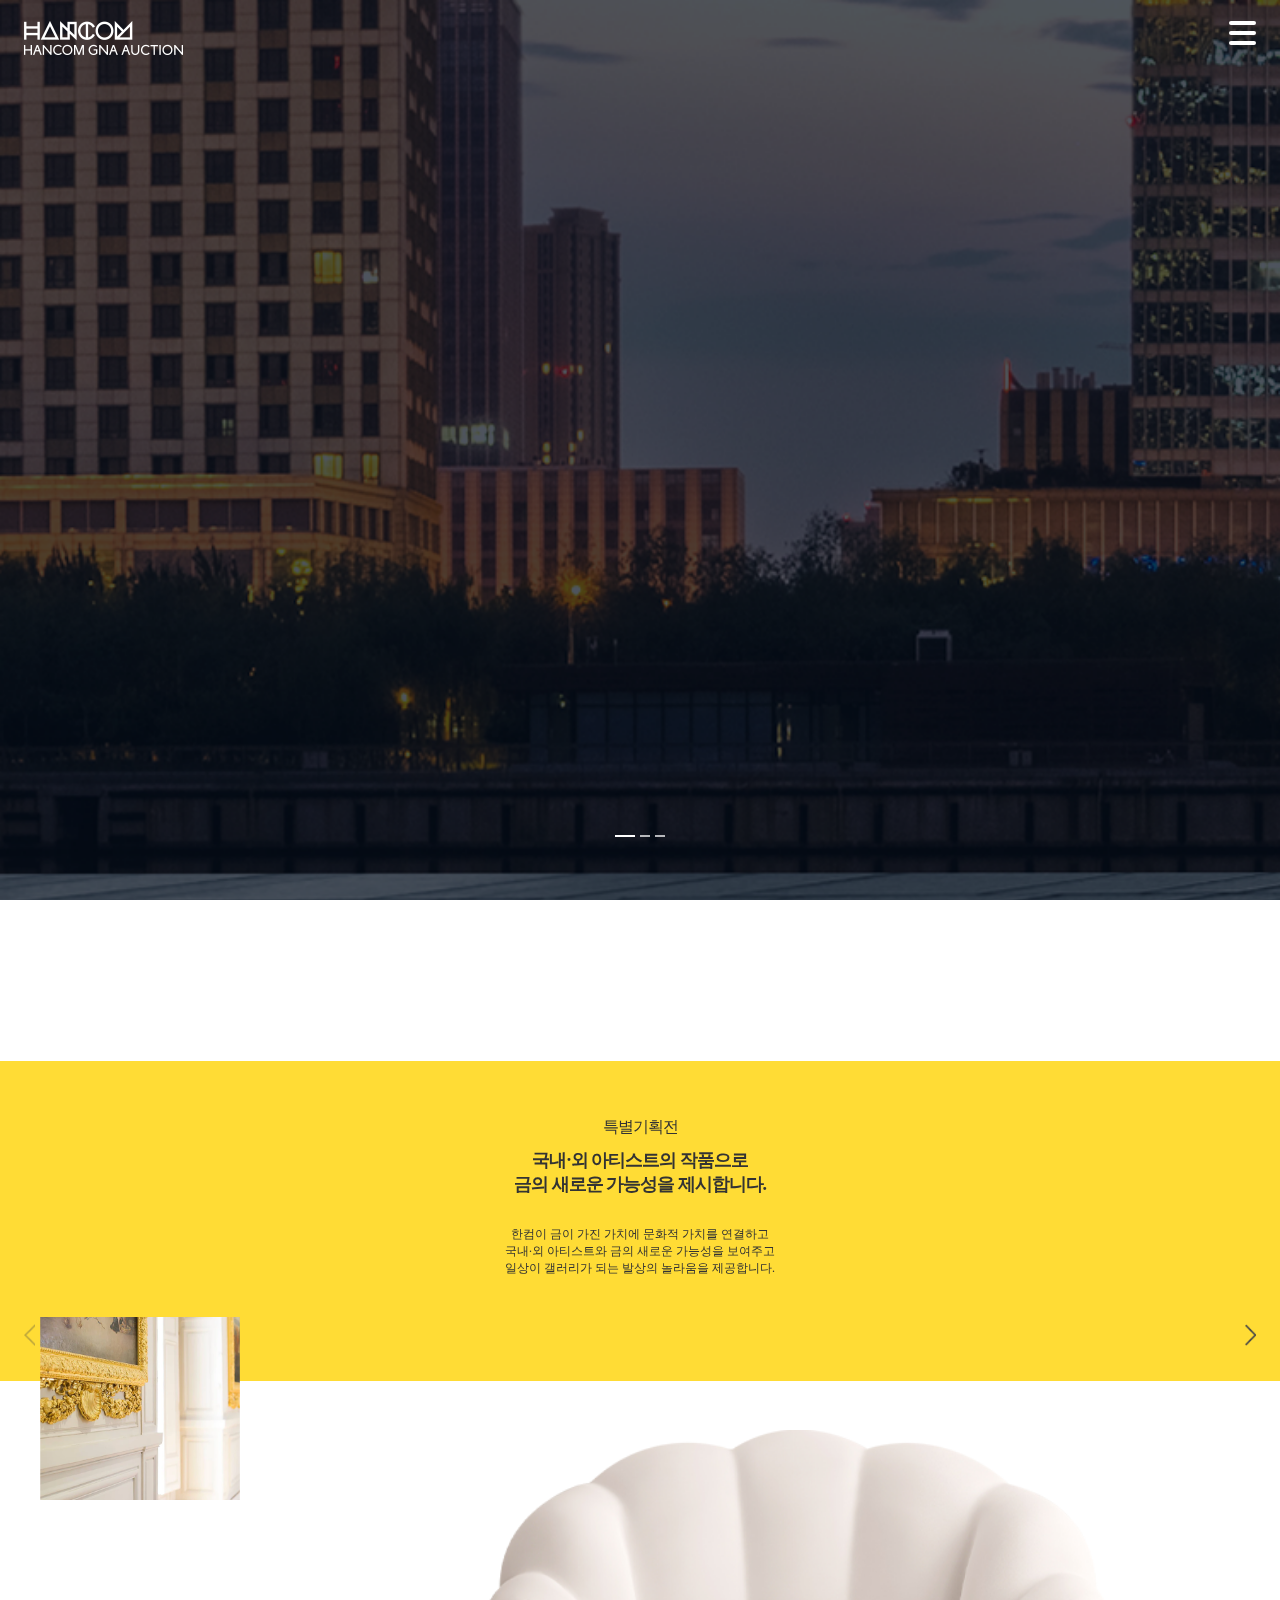
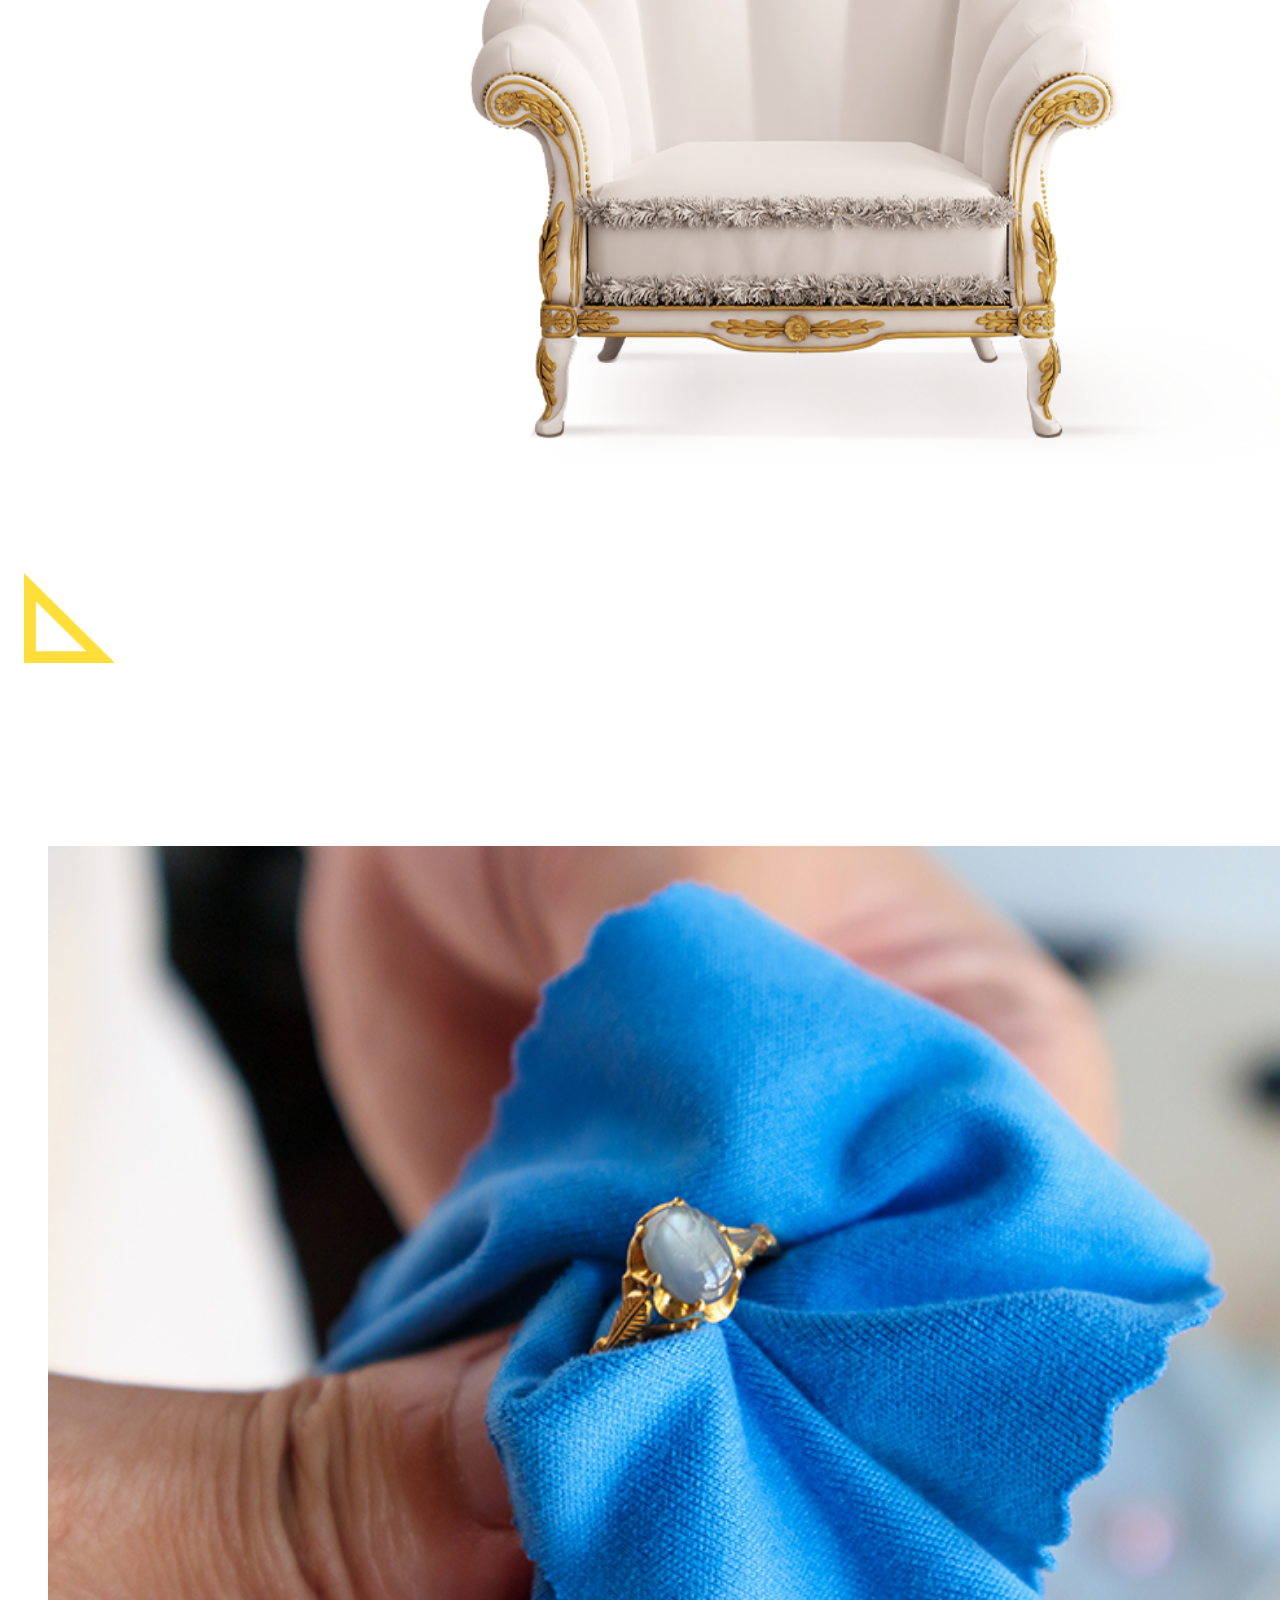
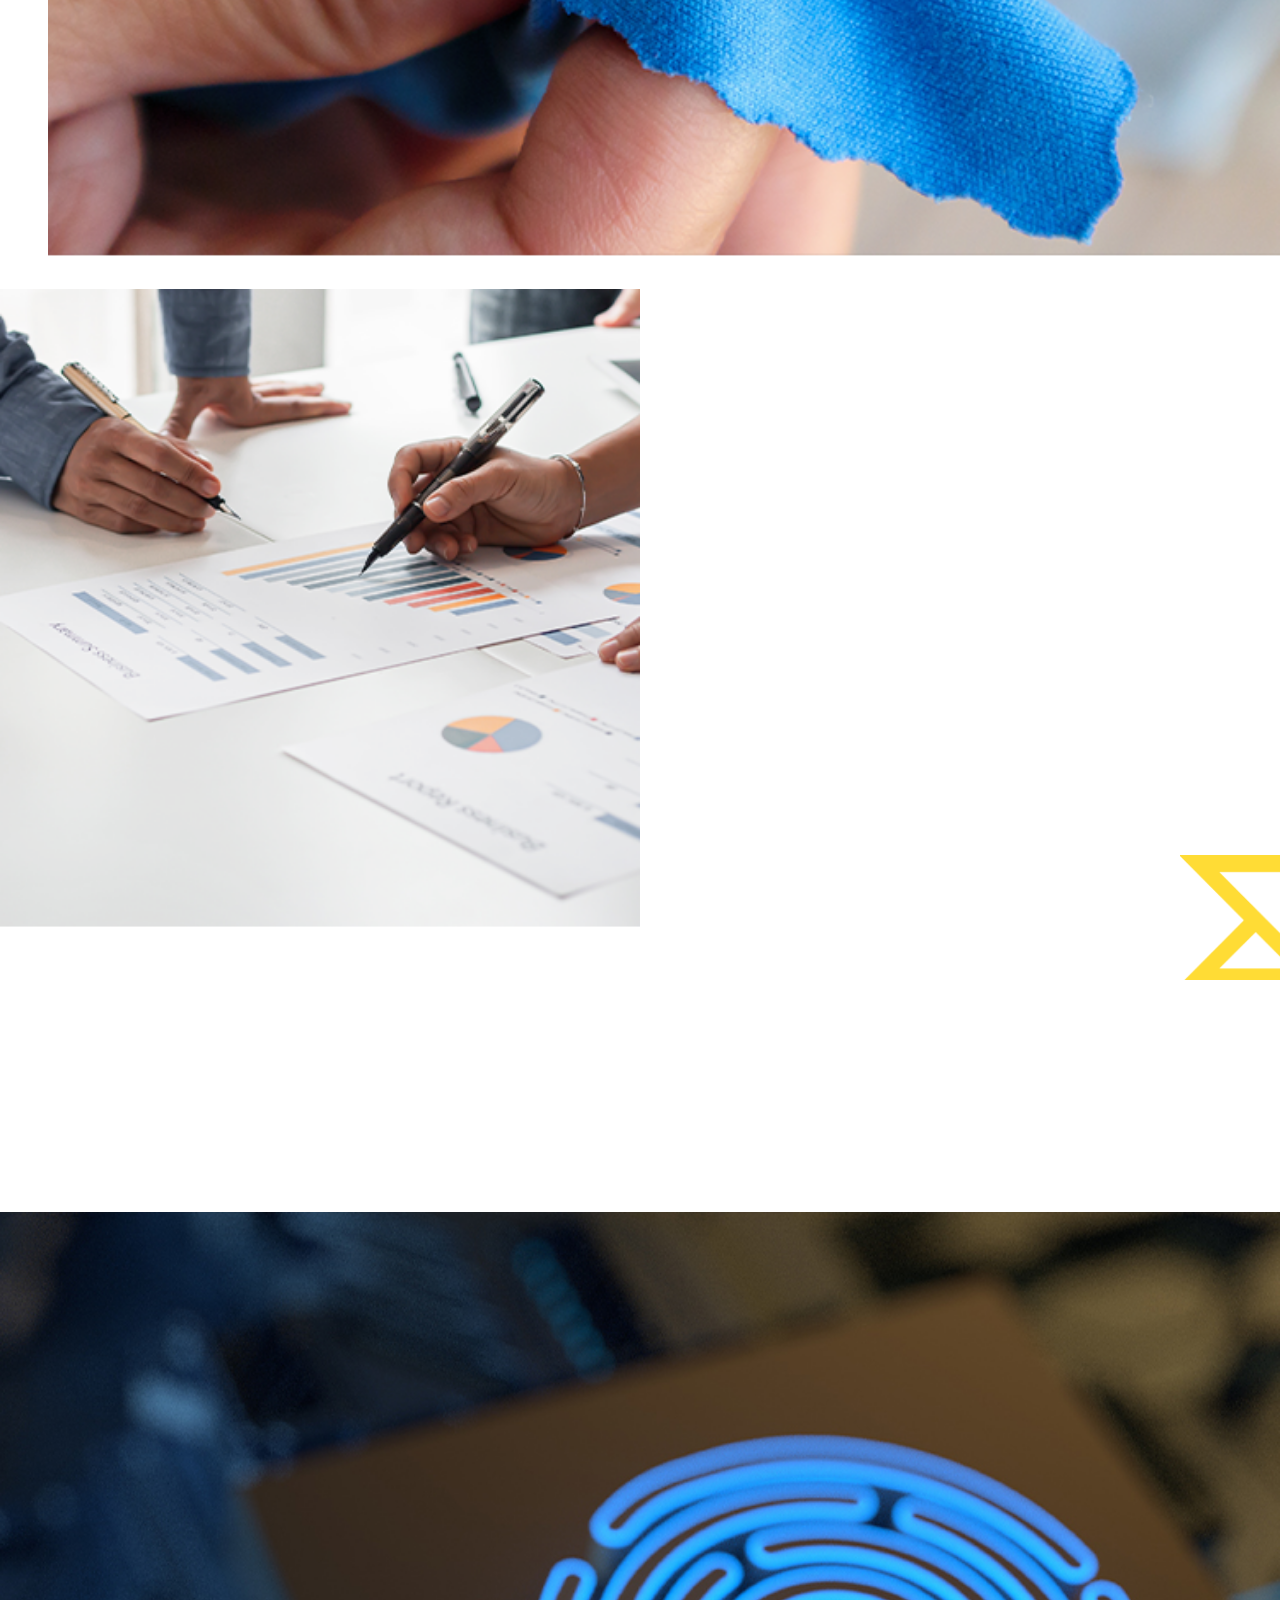
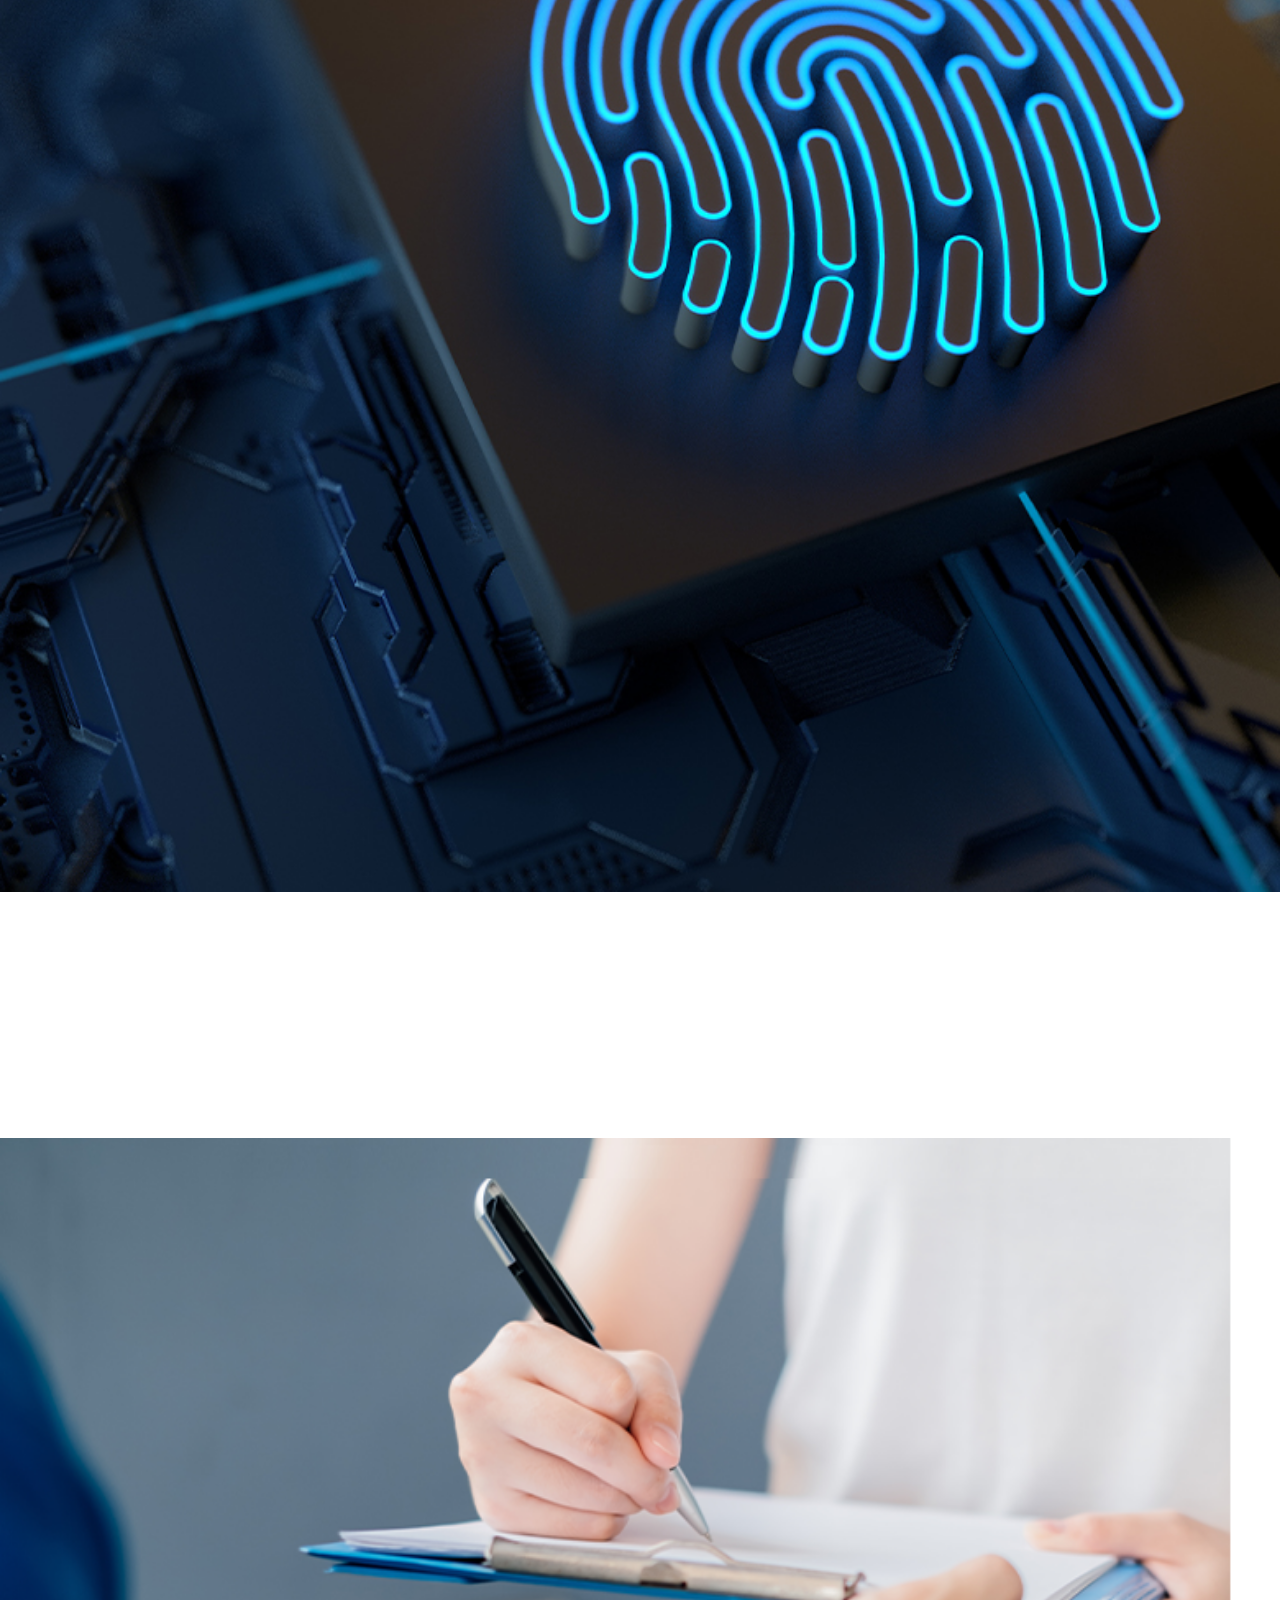
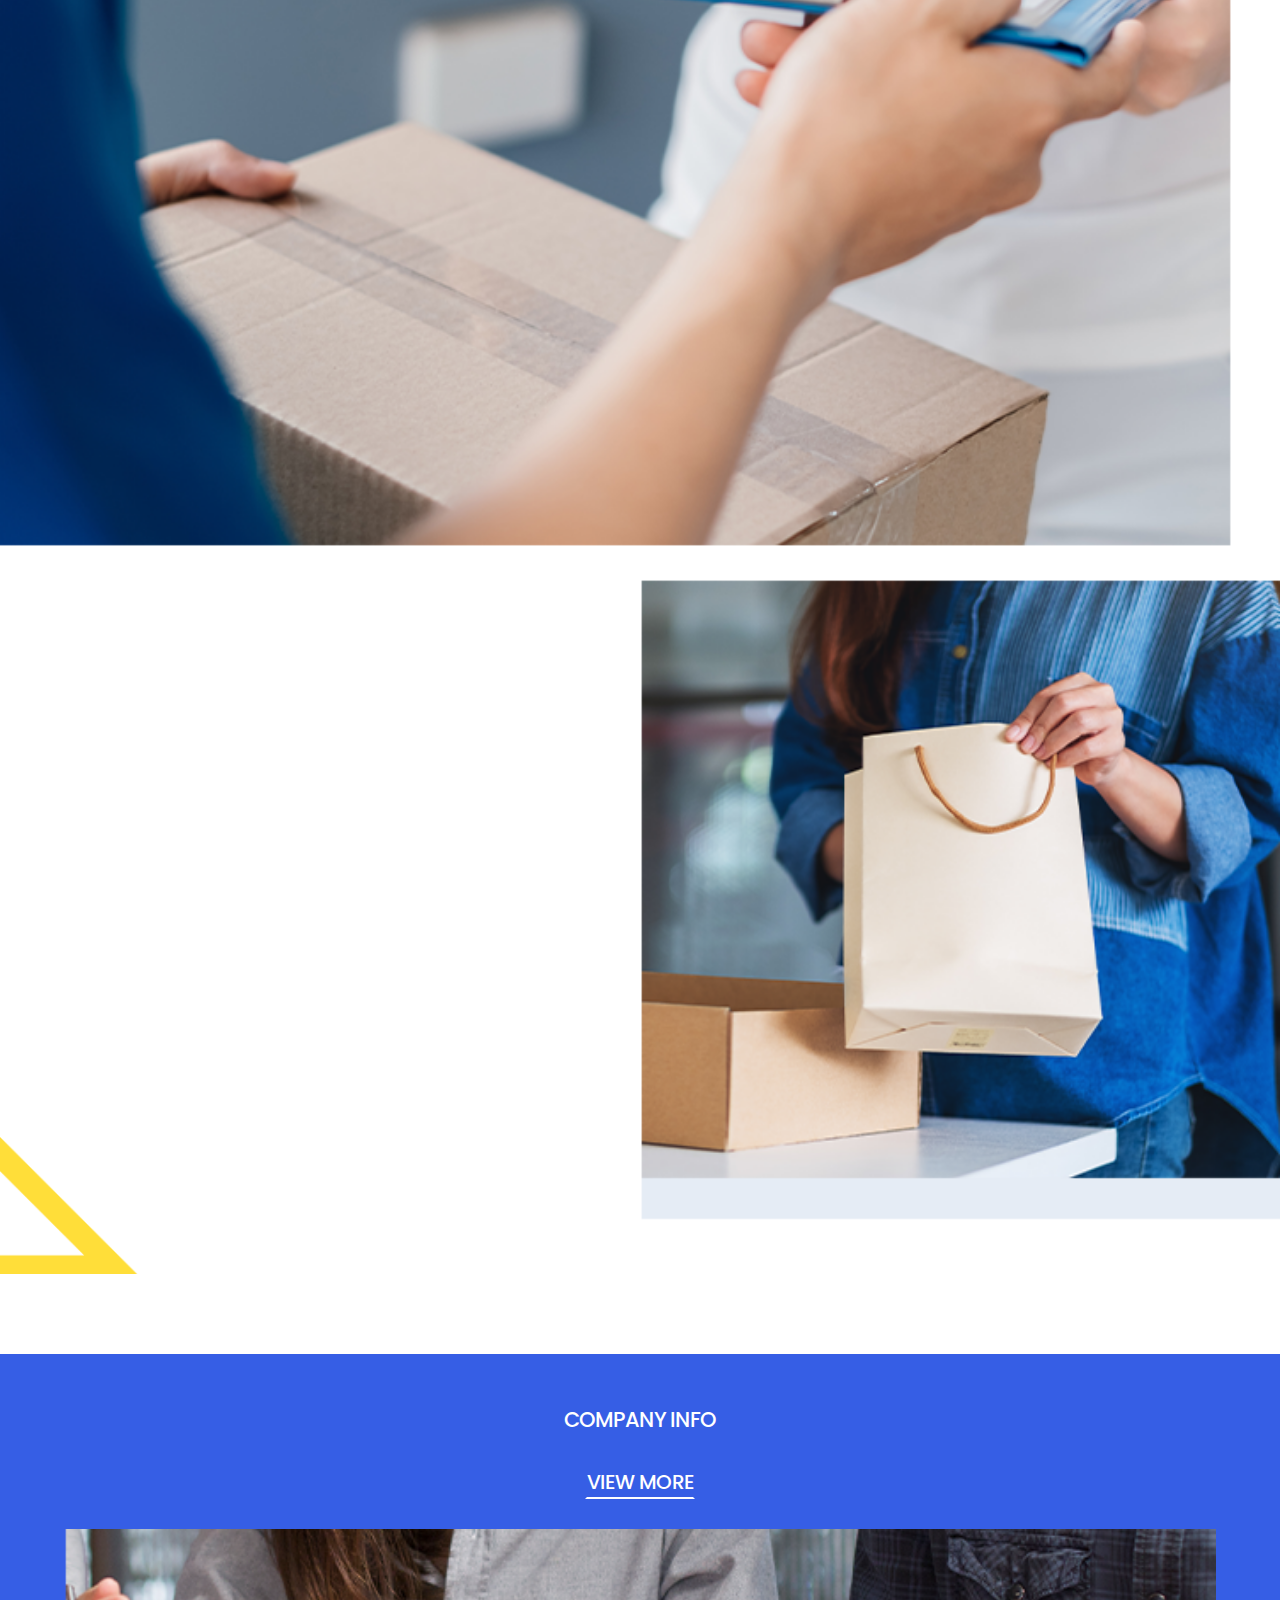
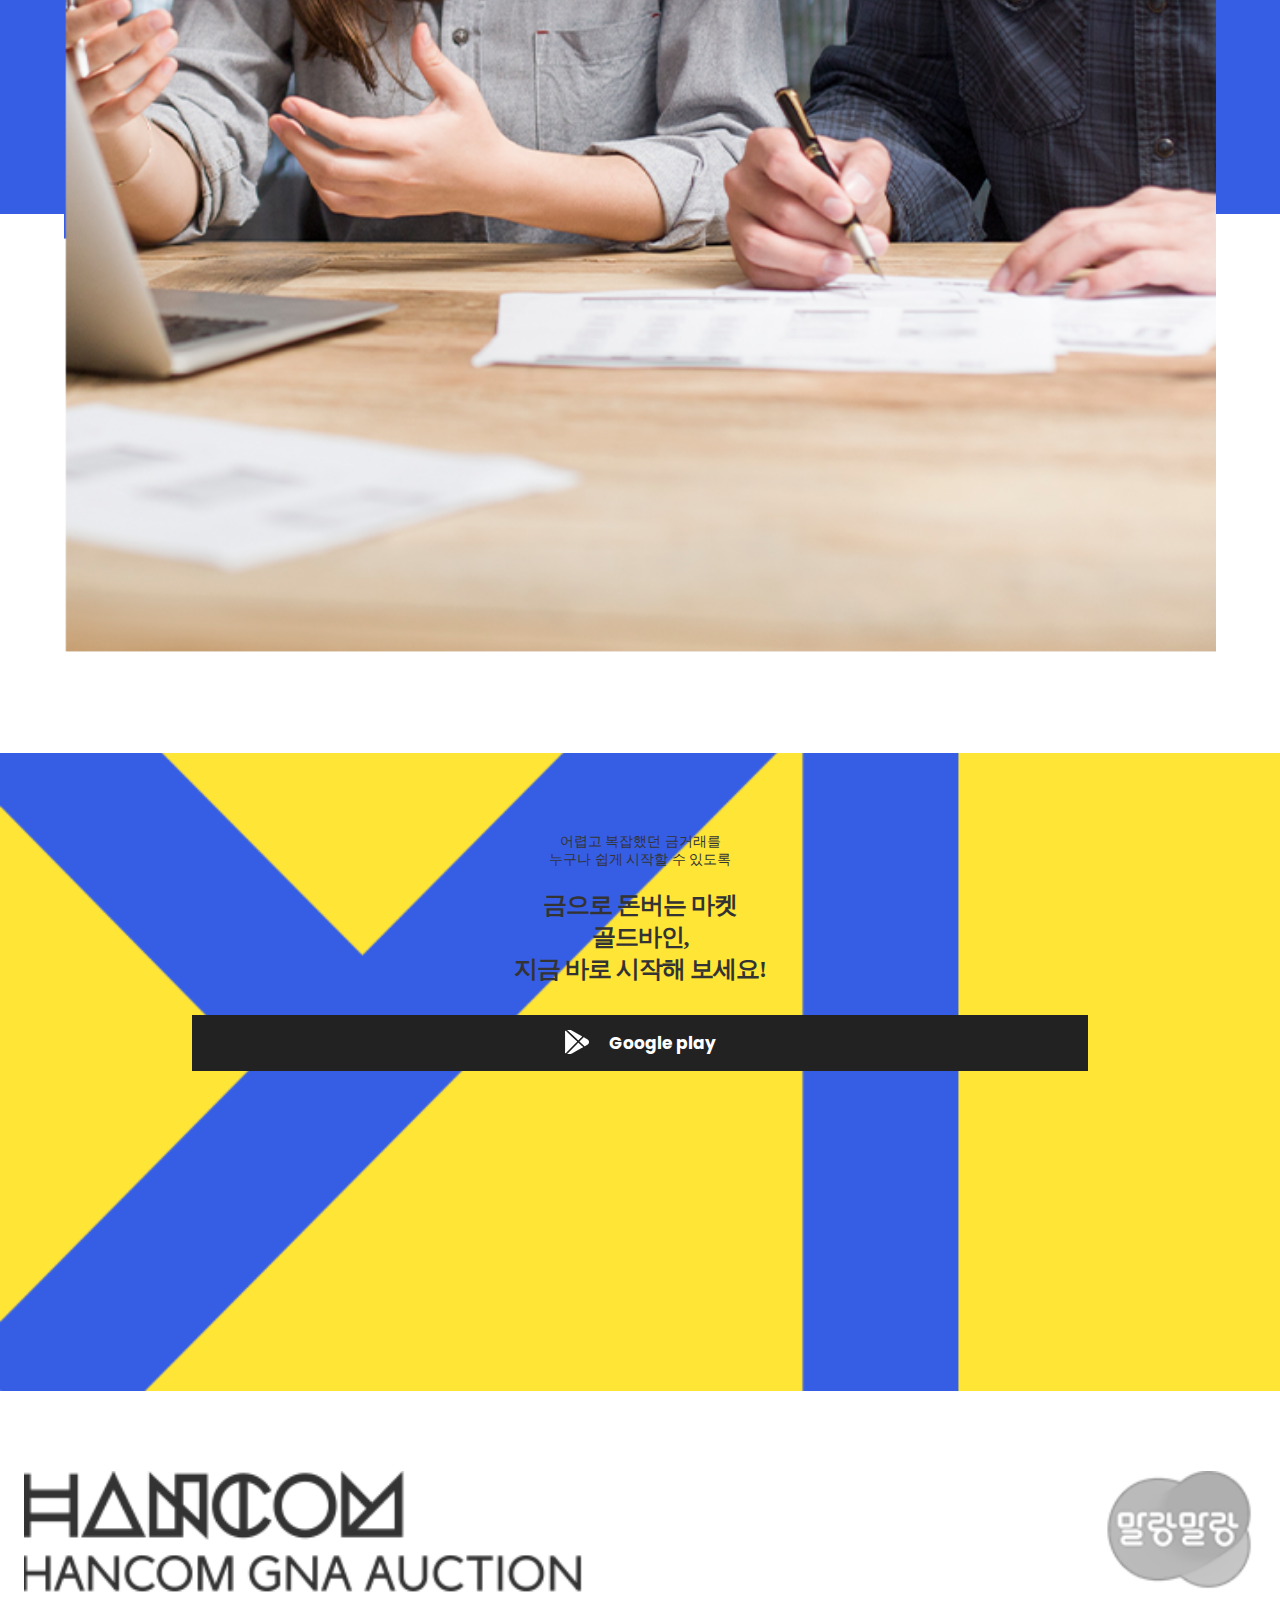
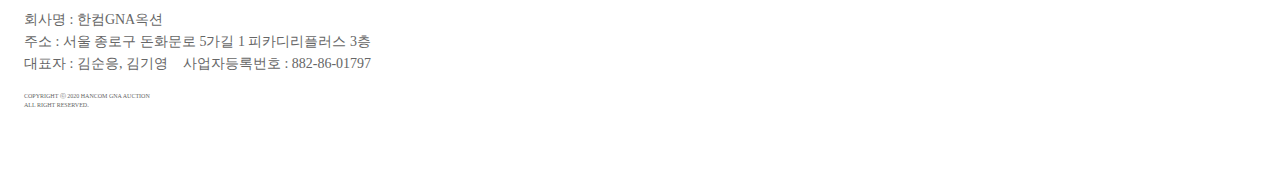
<file: index.html>
<!DOCTYPE html>
<html lang="ko">
<head>
  <!-- 공통 meta -->
  <meta charset="utf-8">
  <meta name="viewport" content="width=device-width, initial-scale=1.0, user-scalable=no, viewport-fit=cover">
  <meta http-equiv="X-UA-Compatible" content="ie=edge">
  <title>HANCOM GNA AUCTION</title>
  <!-- 공통 css -->
  <link rel="stylesheet" href="css/reset.css" type="text/css">
  <link rel="stylesheet" href="css/style.css" type="text/css">
  <link rel="stylesheet" href="css/swiper.css" />
  <link rel="stylesheet" href="https://unpkg.com/aos@2.3.1/dist/aos.css" />
</head>

<body>
    <header>
        <div>
            <h1><a href="index.html">HANCOM GNA AUCTION</a></h1>
        </div>
        <div class="burger">
            <a class="menu-trigger">
                <span></span>
                <span></span>
                <span></span>
            </a>
        </div>
        <nav>
            <ul>
                <li><a href="company.html">회사소개</a></li>
                <li><a href="contact.html">오시는길</a></li>
            </ul>
            <div>
                <p>금으로 돈버는 마켓, 골드바인</p>
                <p>지금 바로 시작해보세요!</p>
                <p class="app_down_link">
                    <a href="https://play.google.com/store/apps/details?id=com.hancom.gold" target="_blank">GOLD VINE APP</a>
                </p>
            </div>
        </nav>
    </header>
    <content>
        <section id="visual" class="swiper-container">
            <div class="swiper-wrapper">
                <div class="swiper-slide slide01">
                    <div class="inner">
                        <div class="txt_box">
                            <strong>한컴GNA옥션</strong>
                            <p>새로운 금 비즈니스를<br/>만들어 가는 기업</p>
                            <p><a href="company.html">VIEW MORE</a></p>
                        </div>
                        <div class="pattern">
                            <i class="ico01 circle"></i>
                            <i class="ico02 m"></i>
                        </div>
                    </div>
                </div>
                <div class="swiper-slide slide02">
                    <div class="inner">
                        <div class="txt_box">
                            <strong>특별기획전</strong>
                            <p>아티스트의 콜라보가<br/>창조하는 신선한 문화 대혁신</p>
                            <p><a href="company.html">VIEW MORE</a></p>
                        </div>
                        <div class="pattern">
                            <i class="ico01 h"></i>
                            <i class="ico02 c"></i>
                        </div>
                    </div>
                </div>
                <div class="swiper-slide slide03">
                    <div class="inner">
                        <div class="txt_box">
                            <strong>골드옥션</strong>
                            <p>감정을 통한 정확한 측정<br/>경매를 통한 최고가 판매</p>
                            <p><a href="company.html">VIEW MORE</a></p>
                        </div>
                        <div class="pattern">
                            <i class="ico01 triangle"></i>
                            <i class="ico02 circle"></i>
                        </div>
                    </div>
                </div>
            </div>
            <div class="swiper-pagination"></div>
        </section>
        <section id="service" class="section">
            <div class="main_title" data-aos="fade-up">
                <p>잘 팔고, 안전하게 맡기고, 쉽게 투자하는</p>
                <h2>금거래 포털사이트</h2>
            </div>
            <div id="product" class="swiper-container">
                <div class="swiper-wrapper">
                    <div class="swiper-slide">
                        <div class="inner">
                            <div class="txt_box">
                                <span>특별기획전</span>
                                <strong>국내·외 아티스트의 작품으로<br/>금의 새로운 가능성을 제시합니다.</strong>
                                <p>한컴이 금이 가진 가치에 문화적 가치를 연결하고<br/>국내·외 아티스트와 금의 새로운 가능성을 보여주고<br/>일상이 갤러리가 되는 발상의 놀라움을 제공합니다.</p>
                            </div>
                        </div>
                        <div class="img_box">
                            <img src="images/service_img01.png" />
                        </div>
                        
                            <img class="prd_img" src="images/service_product01.png" style="width:70%;margin-top:-70px;right:-2rem" />
                        
                    </div>
                    <div class="swiper-slide">
                        <div class="inner">
                            <div class="txt_box">
                                <span>골드옥션</span>
                                <strong>골드바인에서 최고가로<br/>낙찰 받으세요.</strong>
                                <p>금을 팔때 가장 고민은 더 비싼 가격을 주는<br/>가게를 찾아 헤메는 불편함 아닐까요?<br/>  
                                이제 골드바인의 레이저 금감정시스템으로<br/>정확하게 진단받고 최고가로 낙찰 받으세요.</p>
                            </div>
                        </div>
                        <div class="img_box">
                            <img src="images/service_img02.png" />
                            
                        </div>
                        <img class="prd_img" src="images/service_product02.png" style="width:40%;margin-top:-100px;right:2rem" />
                    </div>
                </div>
                <div class="page_inner inner">
                    <div class="swiper-pagination"></div>
                    <div class="swiper-button swiper-button-next"></div>
                    <div class="swiper-button swiper-button-prev"></div>
                </div>
            </div>
        </section>
        <section id="appraise" class="section">
            <div class="inner">
                <div class="main_title" data-aos="fade-up">
                    <h2>한컴의 IT기술이<br/>금거래 생태계를 혁신합니다.</h2>
                </div>
                <ul class="section_con">
                    <li class="txt_box" data-aos="fade-right">
                        <h3 style="text-align:left;margin-left:1.5rem;margin-top:4rem">금감정시스템</h3>
                        <p style="text-align:left;margin-left:1.5rem">4각에서 레이저가 성분을 분석하는<br/>감정시스템으로 투명하고 신뢰할 수<br/>있는 금감정을 제공합니다.</p>
                    </li>
                    <li class="img_box">
                        <img class="img01" src="images/appraise01.png" />
                        <img class="img02" src="images/appraise02.png" />
                    </li>
                </ul>
            </div>
        </section>
        <section id="blockchain" class="section">
            <div class="inner">
                <ul class="section_con">
                    <li class="txt_box" data-aos="fade-left">
                        <h3>블록체인<br/>보안시스템</h3>
                        <p>불안했던 디지털금거래를<br/>
                            한컴의 블록체인 보안기술로<br/>
                            시작부터 빈틈없이 걸어 잠굽니다.</p>
                    </li>
                    <li class="img_box">
                        <img class="img01" src="images/blockchain01.jpg" />
                    </li>
                </ul>
            </div>
        </section>
        <section id="safe" class="section">
            <div class="inner">
                <ul class="section_con">
                    <li class="txt_box" data-aos="fade-right">
                        <h3>택배발송<br/>안전시스템</h3>
                        <p>소중한 금을 걱정없이 보낼 수 있도록<br/>
                            한컴금거래소와 안전택배시스템이 함께합니다.</p>
                    </li>
                    <li class="img_box">
                        <img class="img01" src="images/safe_img01.png" />
                        <img class="img02" src="images/safe_img02.png" />
                    </li>
                </ul>
            </div>
        </section>
        <section id="company" class="section">
            <div class="inner">
                <div class="txt_box">
                    <div>
                        <strong>COMPANY INFO</strong>
                        <a href="company.php">VIEW MORE</a>
                    </div>
                </div>
                <div class="img_box">
                    <img src="images/company_info.png" /> 
                </div>
            </div>
        </section>
        <section id="app" class="section">
            <div class="inner">
                <div class="txt_box">
                    <p>어렵고 복잡했던 금거래를<br/>누구나 쉽게 시작할 수 있도록</p>
                    <strong>금으로 돈버는 마켓<br/>골드바인,<br/>지금 바로 시작해 보세요!</strong>
                    <a href="https://play.google.com/store/apps/details?id=com.hancom.gold" target="_blank"><i class="ico_google"></i>Google play</a>
                    <!-- a href="#" target="_blank"><i class="ico_apple"></i>App store</a -->
                </div>
            </div>
            <img class="hand_img" src="images/mobile_hand.png" data-aos="fade-left" />
        </section>
    </content>
    <!-- 공통 script -->
    <footer id="footer">
        <div class="ft_info_area">
            <img class="ft_logo" src="images/ft_logo.png" />
            <div class="ft_txt">
                <p>회사명 : 한컴GNA옥션</p>
                <p><span>주소 : 서울 종로구 돈화문로 5가길 1 피카디리플러스 3층</span><!-- span>전화번호 : 000-000-0000</span><span>팩스 : 000-000-0000</span --></p>
                <p><span>대표자 : 김순응, 김기영</span><span>사업자등록번호 : 882-86-01797</span></p>
            </div>
        </div>
        <div class="ft_copy_area">
            
            <p>COPYRIGHT ⓒ 2020 HANCOM GNA AUCTION<br/>ALL RIGHT RESERVED.</p>
        </div>
    </footer>
    <script src="js/jquery.js"></script>
    <script src="https://unpkg.com/aos@2.3.1/dist/aos.js"></script>
    <script src="js/swiper.min.js"></script>
    <script src="js/ui.js"></script>
    <script>
        AOS.init({
            easing: 'ease-in-out',
            duration: 1000,
        });
    </script>
</body>

</html>
</file>
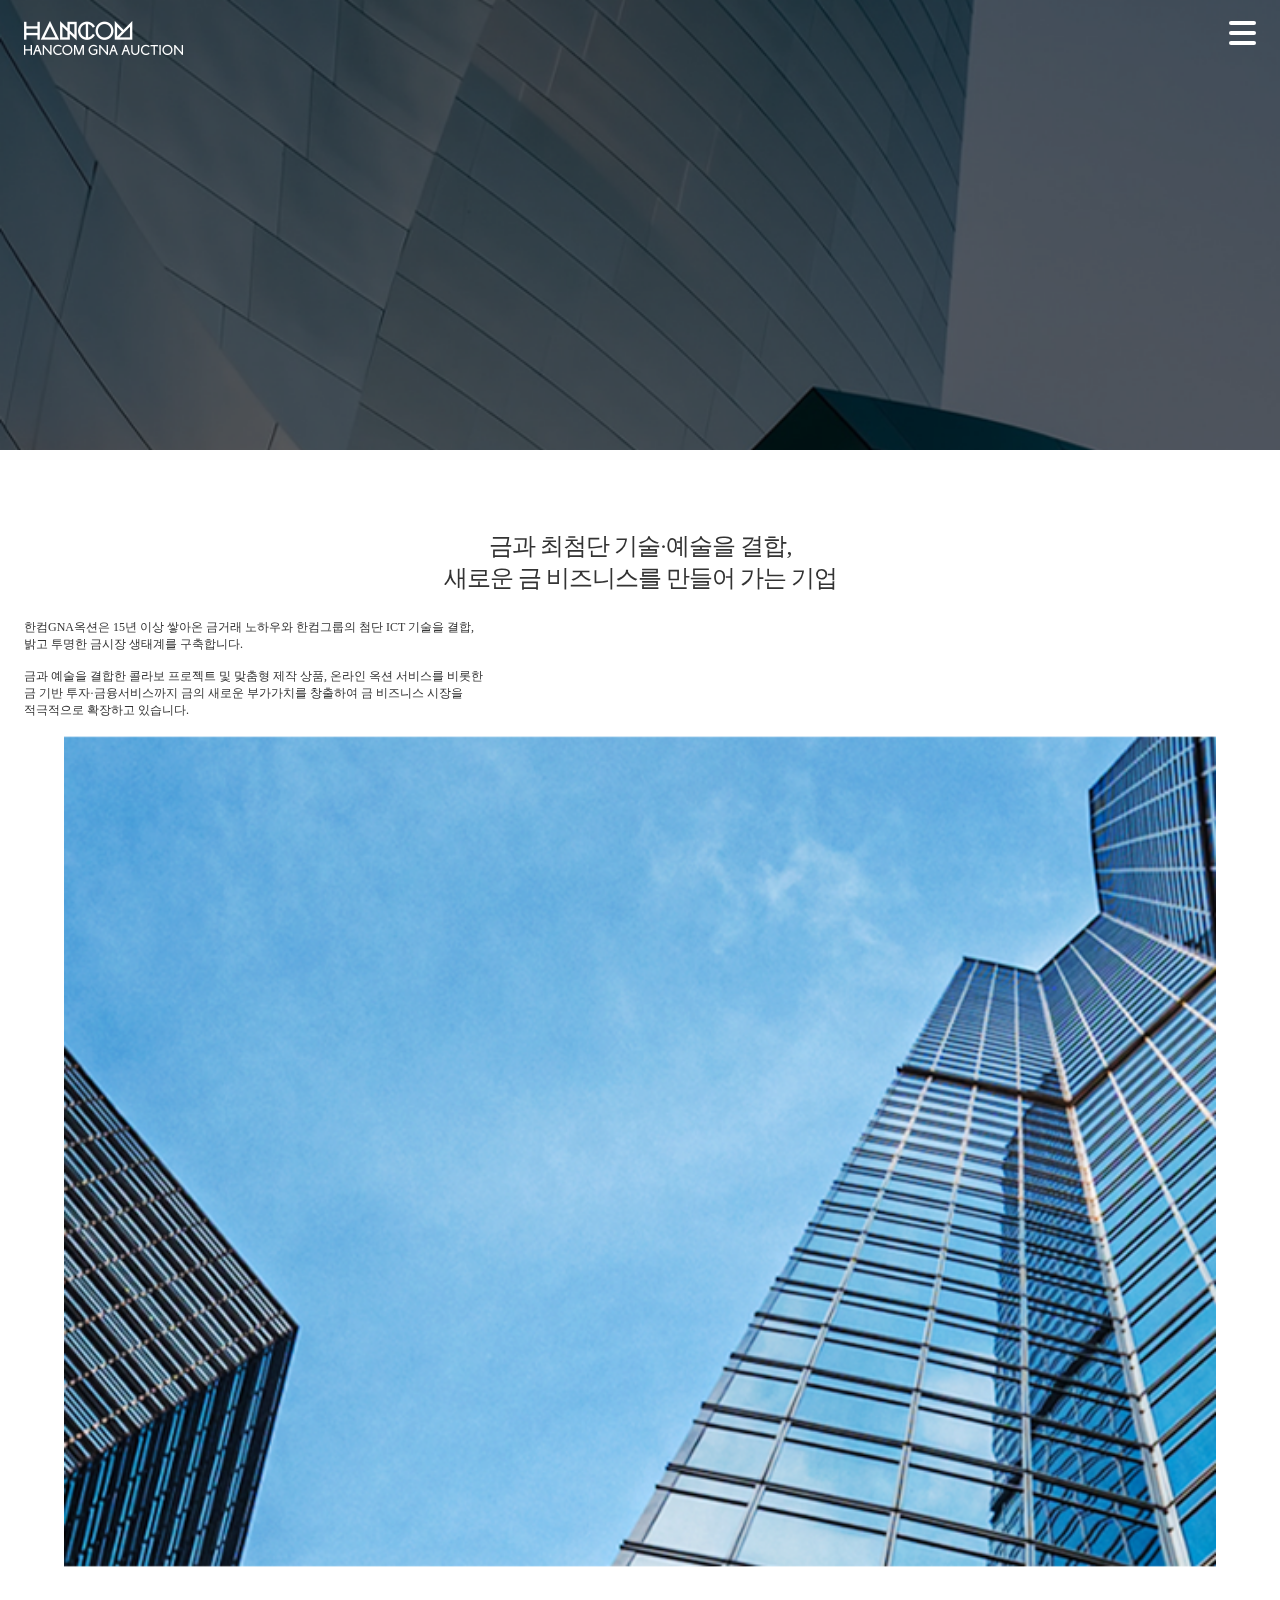
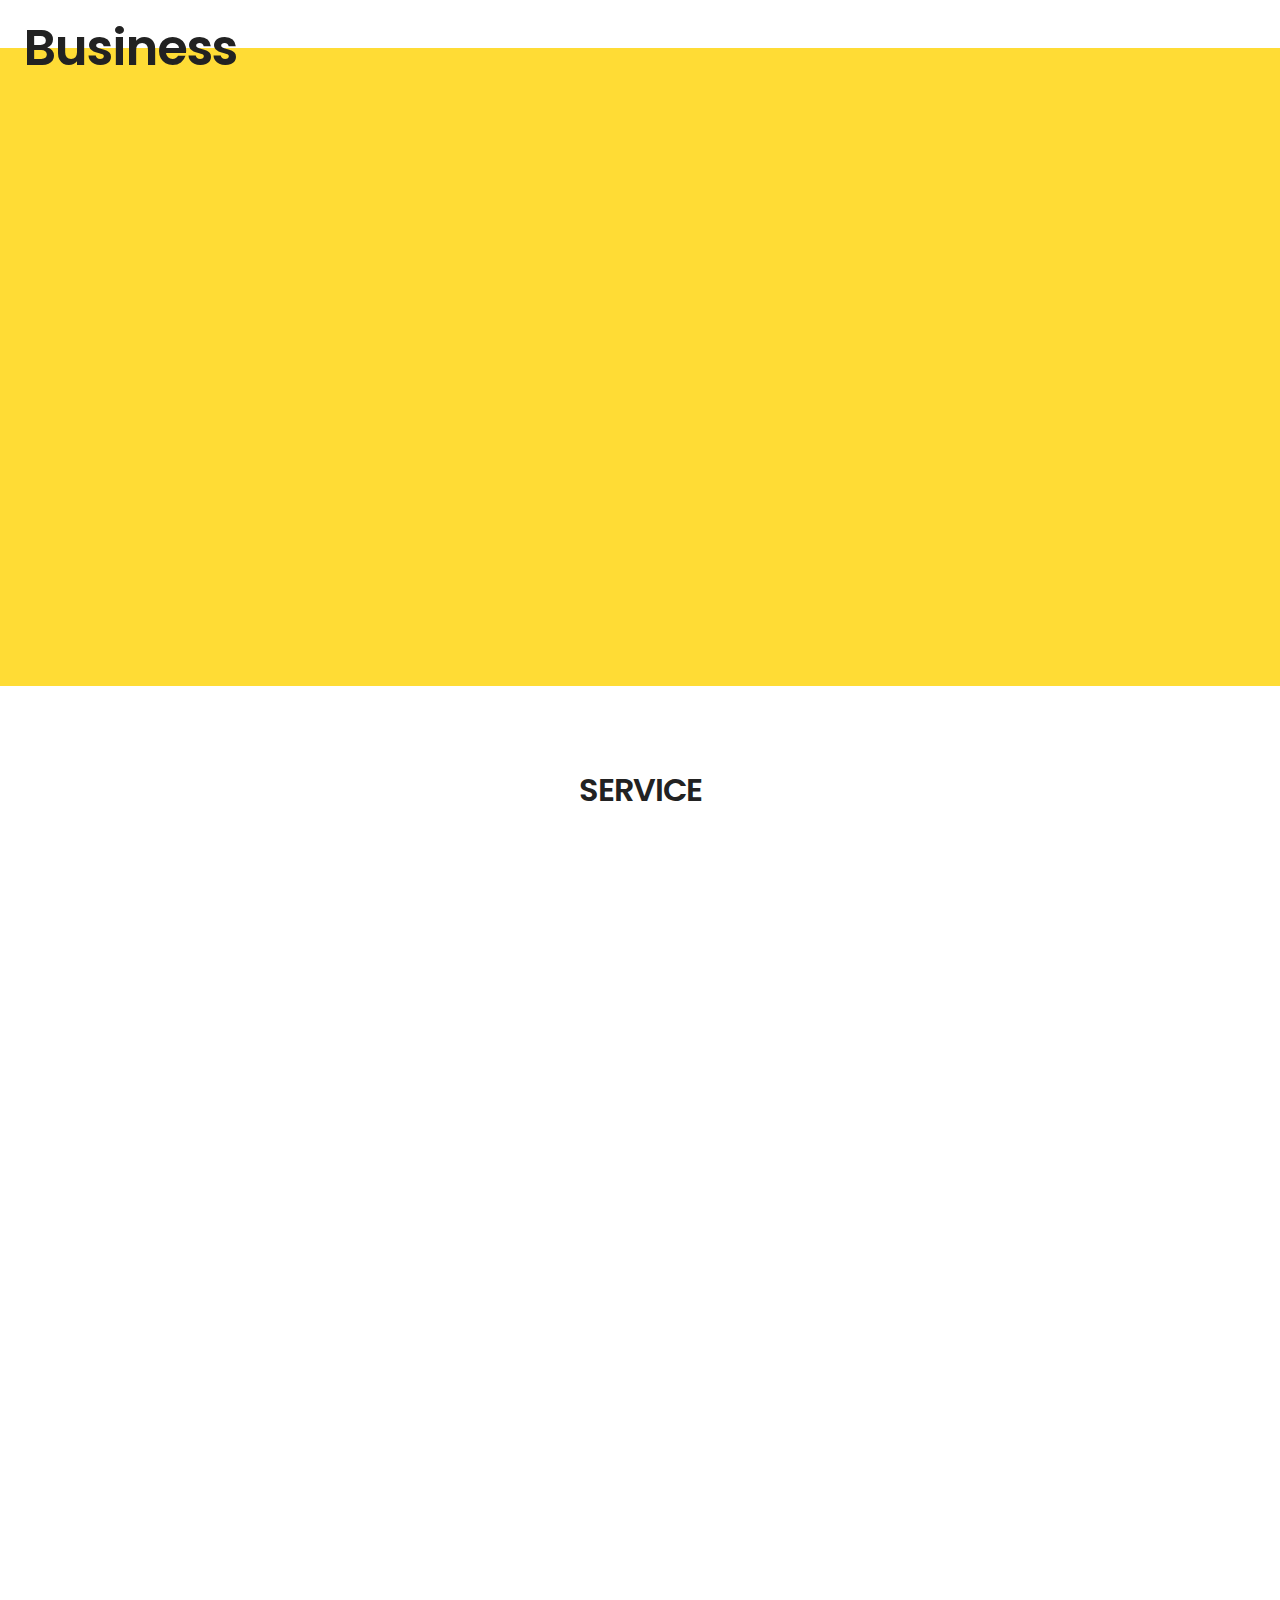
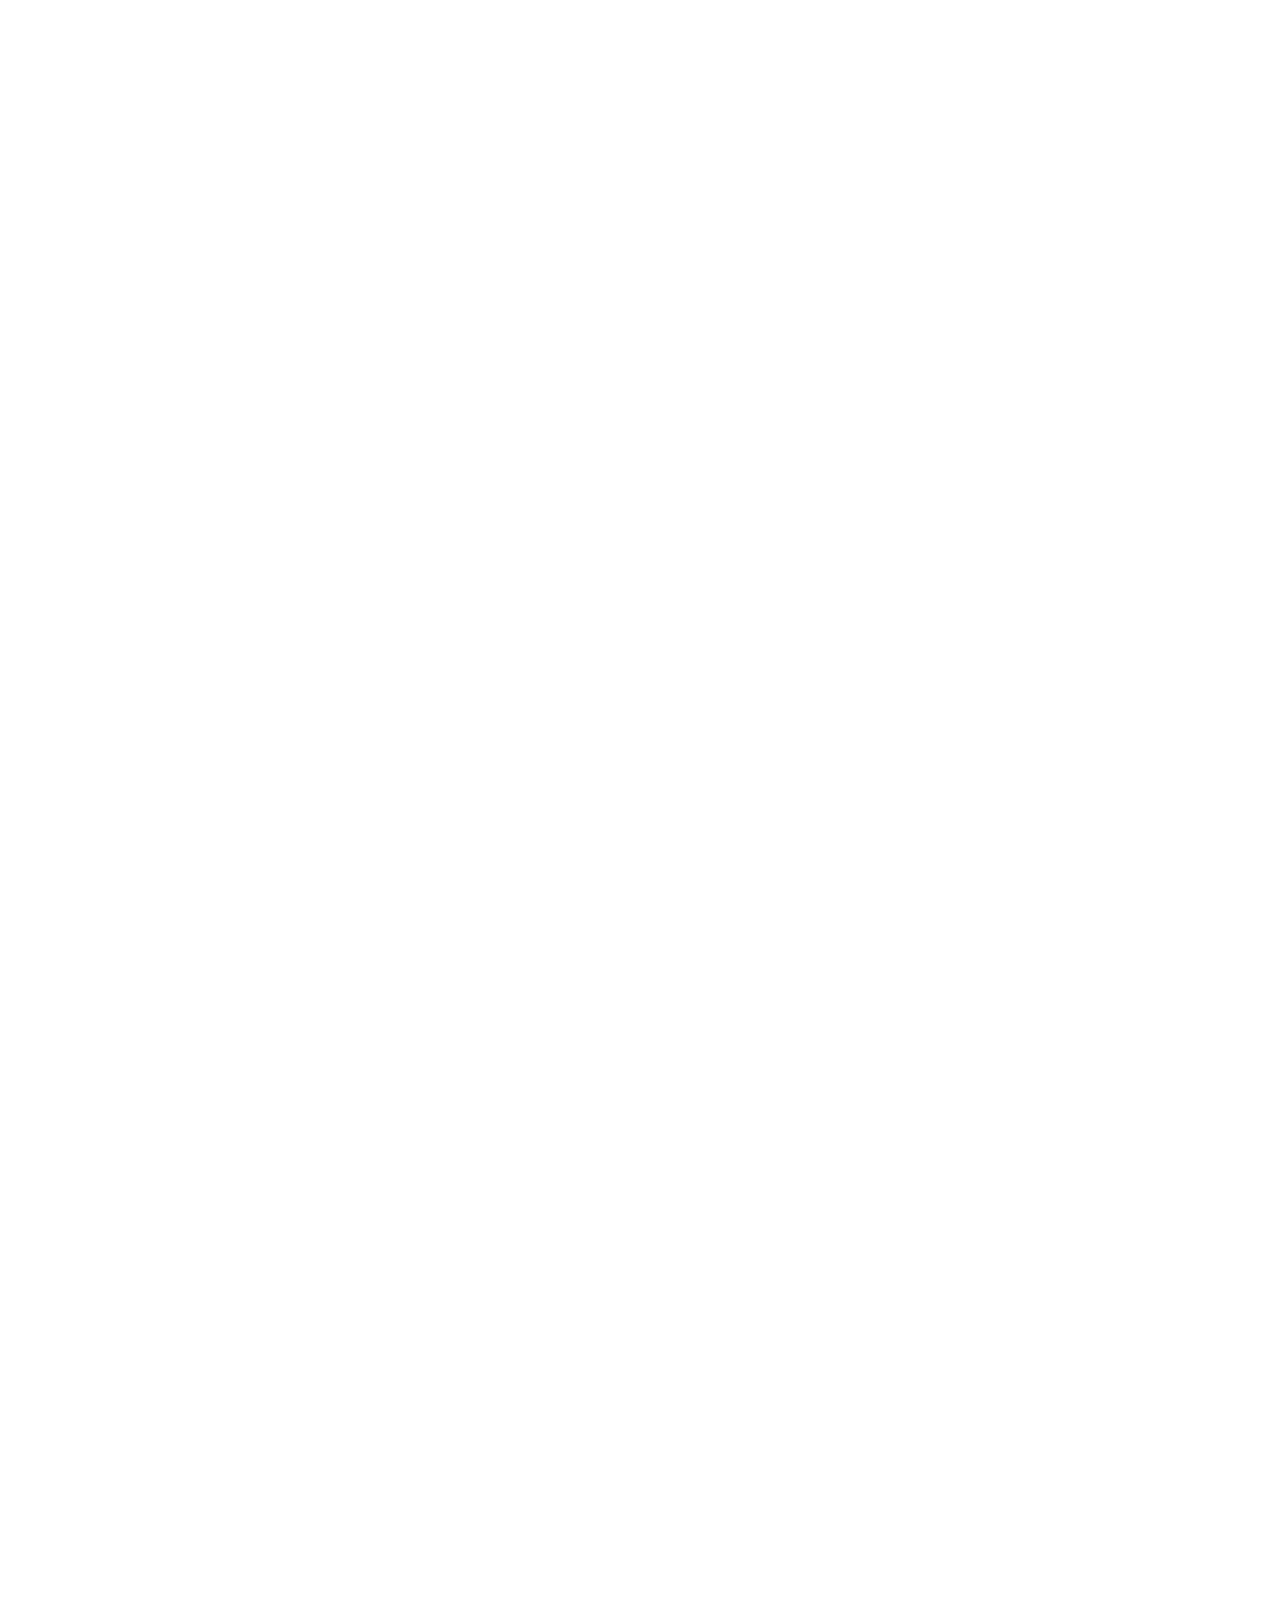
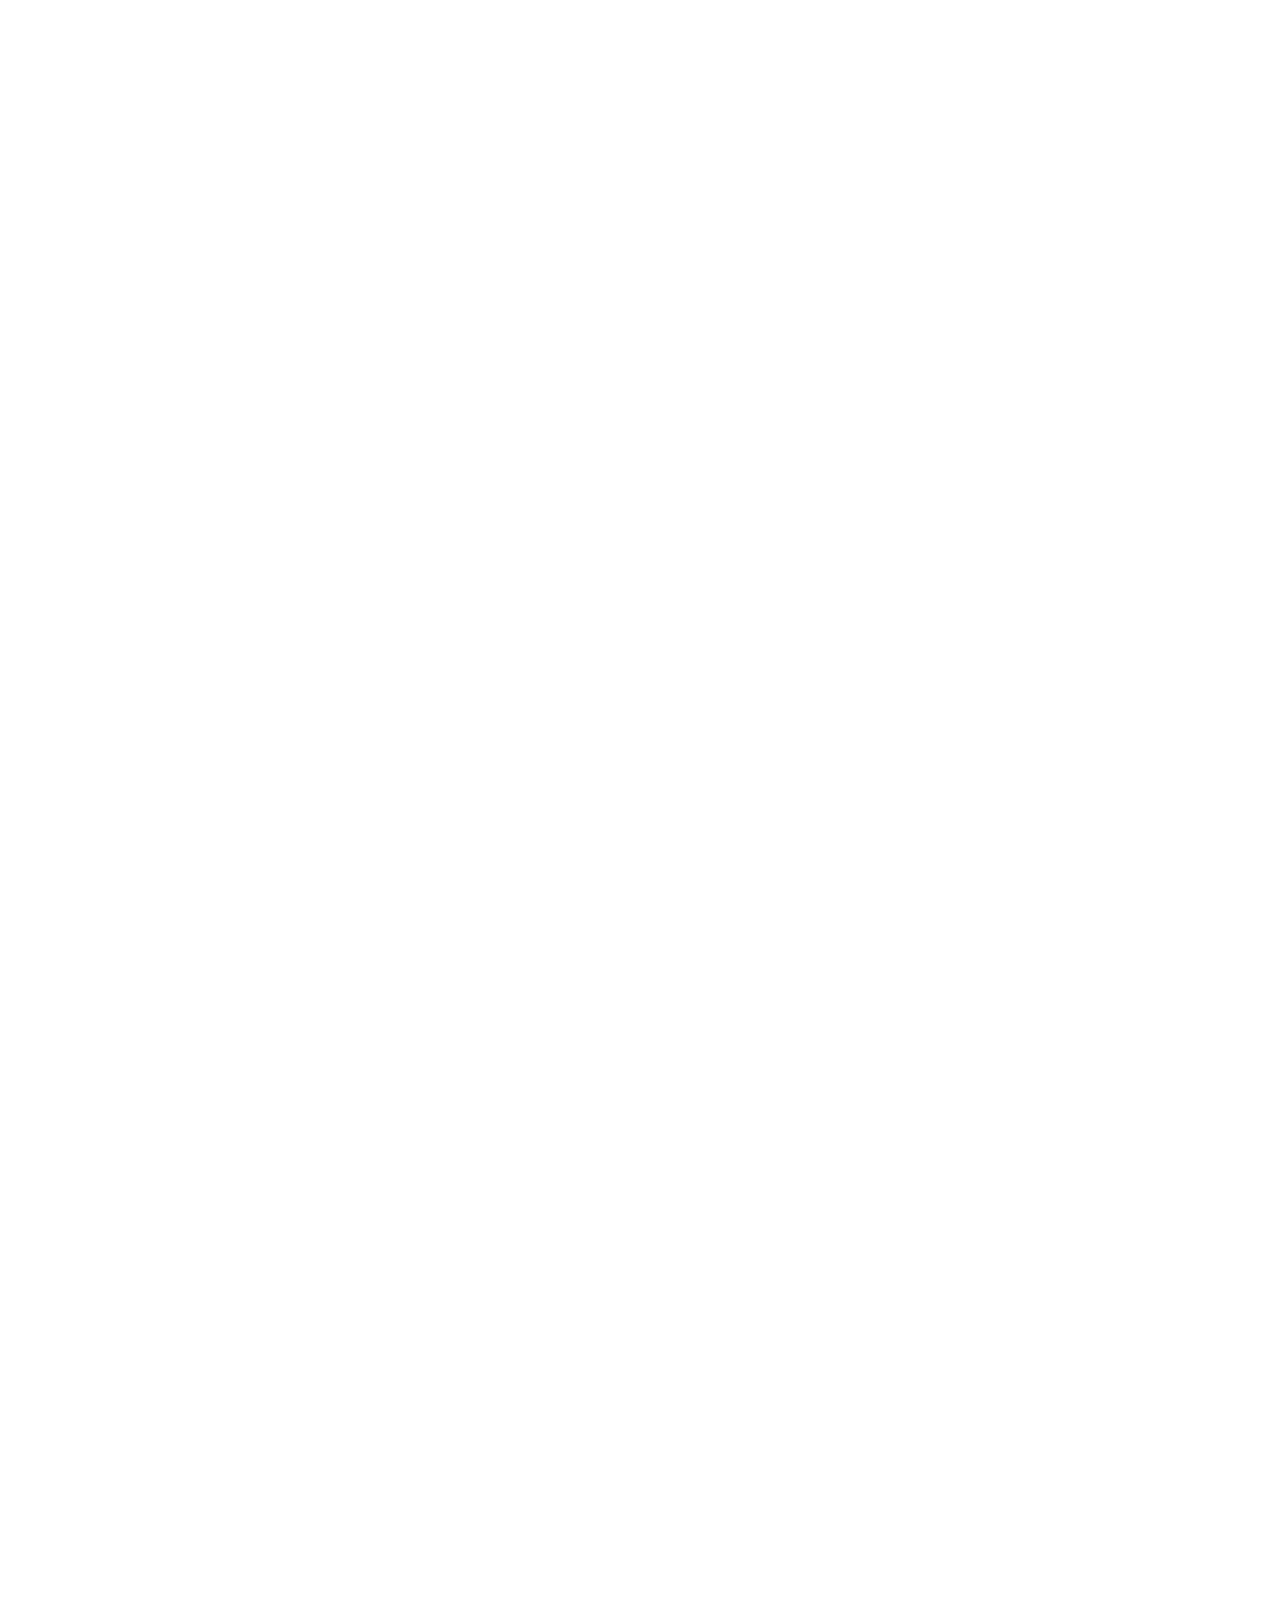
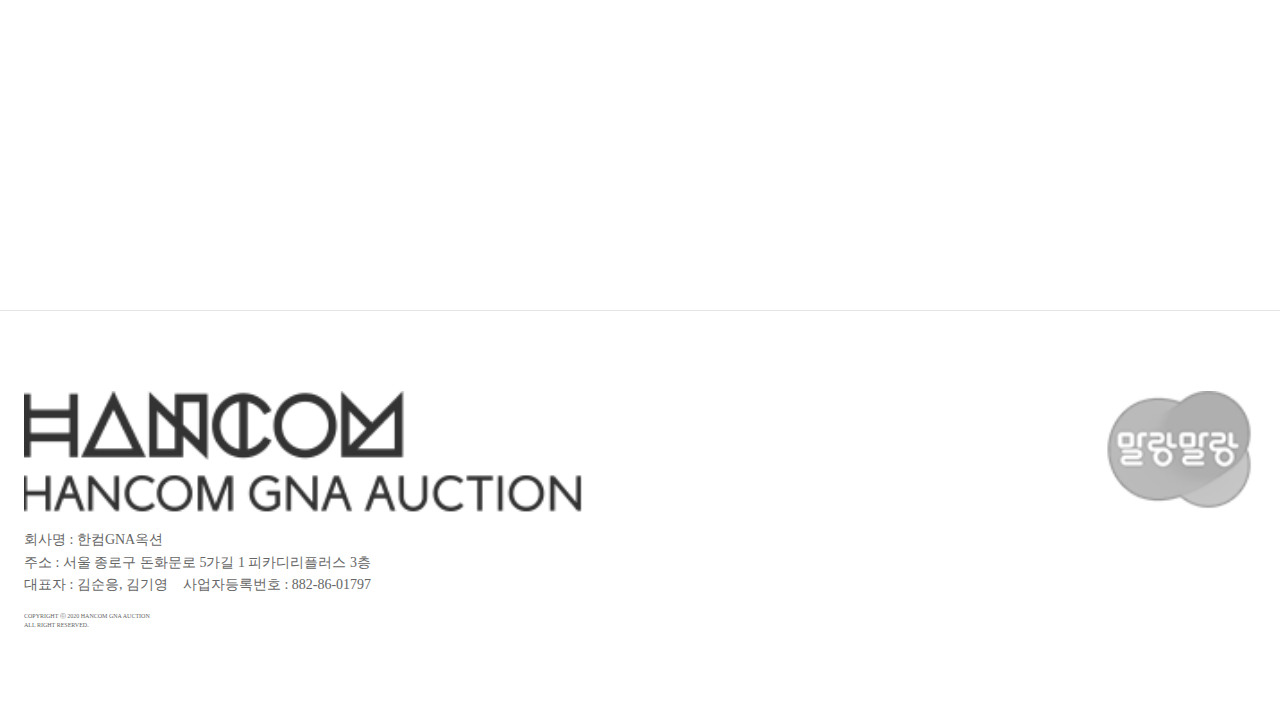
<file: company.html>
<!DOCTYPE html>
<html lang="ko">
<head>
  <!-- 공통 meta -->
  <meta charset="utf-8">
  <meta name="viewport" content="width=device-width, initial-scale=1.0, user-scalable=no, viewport-fit=cover">
  <meta http-equiv="X-UA-Compatible" content="ie=edge">
  <title>HANCOM GNA AUCTION</title>
  <!-- 공통 css -->
  <link rel="stylesheet" href="css/reset.css" type="text/css">
  <link rel="stylesheet" href="css/sub.css" type="text/css">
  <link rel="stylesheet" href="https://unpkg.com/aos@2.3.1/dist/aos.css" />
</head>

<body>
    <header>
        <div>
            <h1><a href="index.html">HANCOM GNA AUCTION</a></h1>
        </div>
        <div class="burger">
            <a class="menu-trigger">
                <span></span>
                <span></span>
                <span></span>
            </a>
        </div>
        <nav>
            <ul>
                <li><a href="company.html">회사소개</a></li>
                <li><a href="contact.html">오시는길</a></li>
            </ul>
            <div>
                <p>금으로 돈버는 마켓, 골드바인</p>
                <p>지금 바로 시작해보세요!</p>
                <p class="app_down_link">
                    <a href="https://play.google.com/store/apps/details?id=com.hancom.gold" target="_blank">GOLD VINE APP</a>
                </p>
            </div>
        </nav>
    </header>
    <content>
        <section id="sub_visual" class="sub_visual01">
            <div class="inner">
                <h2>Company Info</h2>
                <div class="pattern">
                    <i class="ico01"></i>
                </div>
            </div>
        </section>
        <section id="company" class="sub_contents">
            <div class="company">
                <div class="inner">
                    <div class="txt_box">
                        <h3 data-aos="fade-up">금과 최첨단 기술·예술을 결합,<br/>
                            새로운 금 비즈니스를 만들어 가는 기업<br/>
                            </h3>
                        <p data-aos="fade-up">한컴GNA옥션은 15년 이상 쌓아온 금거래 노하우와 한컴그룹의 첨단 ICT 기술을 결합,<br/>
                            밝고 투명한 금시장 생태계를 구축합니다.<br/>
                            <br/>
                            금과 예술을 결합한 콜라보 프로젝트 및 맞춤형 제작 상품, 온라인 옥션 서비스를 비롯한 <br/>
                            금 기반 투자·금융서비스까지 금의 새로운 부가가치를 창출하여 금 비즈니스 시장을 <br/>
                            적극적으로 확장하고 있습니다.
                        </p>
                        <img data-aos="fade-up" src="images/company_img.png" style="width:90%;margin:1rem auto 0">
                    </div>
                </div>
            </div>
            <div class="business">
                <strong class="bg_text">Business</strong>
                <div class="inner">
                    <ul>
                        <li data-aos="fade-right">
                            <i></i>
                            <strong>옥션서비스</strong>
                            <p>금과 예술을 결합한 신개념 경매<br/>
                                아티스트 콜라보 작품 및 장인 제작 주화 경매</p>
                        </li>
                        <li data-aos="fade-left">
                            <i></i>
                            <strong>금융 &amp; 크라우드 펀딩</strong>
                            <p>금 시세 기반 투자 상품 개발<br/>
                                아티스트 콜라보 작품 펀딩
                                </p>
                        </li>
                    </ul>
                </div>
                
            </div>
            <div class="service">
                <h3>SERVICE</h3>
                <div class="inner">
                    <ul>
                        <li data-aos="fade-up" data-aos-delay="300">
                            <div class="img_box">
                                <img src="images/service_img02.jpg">
                            </div>
                            <div class="txt_box">
                                <strong>블록체인 보증서 발행</strong>
                                <p>블록체인 기술을 활용, 금의 제작·유통 과정을 <br/>
                                    위·변조 없이 투명하게 기록하여 믿을 수 있는 <br/>
                                    디지털 보증서 발행
                                </p>
                            </div>
                        </li>
                        <li data-aos="fade-up">
                            <div class="img_box">
                                <img src="images/service_img01.jpg">
                            </div>
                            <div class="txt_box">
                                <strong>커스터마이징 골드 상품</strong>
                                <p>소장 가치를 극대화 할 수 있는 맞춤형 금 상품 제공<br/>
                                    출생·입학·취업·결혼·은퇴·기업 창립 등의 기념 <br/>
                                    상품 기획 및 제작</p>
                            </div>
                        </li>
                        <li data-aos="fade-up">
                            <div class="img_box">
                                <img src="images/service_img03.jpg">
                            </div>
                            <div class="txt_box">
                                <strong>아티스트 콜라보 제품·주화 경매</strong>
                                <p>최고의 문화·예술 전문가들과 콜라보 프로젝트 진행<br/>
                                    작품 전시·경매·어워드 등을 통해 금의 색다른 가치를 <br/>
                                    발견하고 풍성하게 경험하는 기회 마련</p>
                            </div>
                        </li>
                    </ul>
                </div>
            </div>
        </section>
    </content>
    <!-- 공통 script -->
    <footer id="footer">
        <div class="ft_info_area">
            <img class="ft_logo" src="images/ft_logo.png" />
            <div class="ft_txt">
                <p>회사명 : 한컴GNA옥션</p>
                <p><span>주소 : 서울 종로구 돈화문로 5가길 1 피카디리플러스 3층</span><!-- span>전화번호 : 000-000-0000</span><span>팩스 : 000-000-0000</span --></p>
                <p><span>대표자 : 김순응, 김기영</span><span>사업자등록번호 : 882-86-01797</span></p>
            </div>
        </div>
        <div class="ft_copy_area">
            
            <p>COPYRIGHT ⓒ 2020 HANCOM GNA AUCTION<br/>ALL RIGHT RESERVED.</p>
        </div>
    </footer>
    <script src="js/jquery.js"></script>
    <script src="https://unpkg.com/aos@2.3.1/dist/aos.js"></script>
    <script>
        AOS.init({
            easing: 'ease-in-out',
            duration: 1000,
        });
    </script>
    <script>
		$(document).ready(function(){
			setTimeout(function() { 
			    $('#sub_visual h2').addClass('on'); 			    
			}, 150);
		    setTimeout(function() { 
			    $('#sub_visual .pattern').addClass('on'); 			    
			}, 300);
		});
    </script>
    <script>
        var burger = $('.menu-trigger');
    burger.each(function(index){
        var $this = $(this);
        
        $this.on('click', function(e){
            e.preventDefault();
            $(this).toggleClass('active-' + (index+1));
            if($(this).hasClass('active-1')){
                $('nav').show();
                $('html, body').toggleClass("not_scroll")
                $("header").addClass("scroll");
                $('.menu-trigger span').css('background-color','black')
            }
            else if($(document).scrollTop() > 1){
                $('nav').hide();
                $("header").addClass("scroll")
                $('html, body').toggleClass("not_scroll")
            }
            else{
                $('nav').hide();
                $('html, body').toggleClass("not_scroll")
                $("header").removeClass("scroll")
                $('.menu-trigger span').css('background-color','white')
            }
        })
    });
    // 헤더 스크롤 이벤트
	window.onscroll = function(){
		if($(document).scrollTop() > 1){
            $("header").addClass("scroll");
            $('.menu-trigger span').css('background-color','black')
            
		}else{
            $("header").removeClass("scroll");
            $('.menu-trigger span').css('background-color','white')
            
		}
    }
    </script>
</body>

</html>
</file>
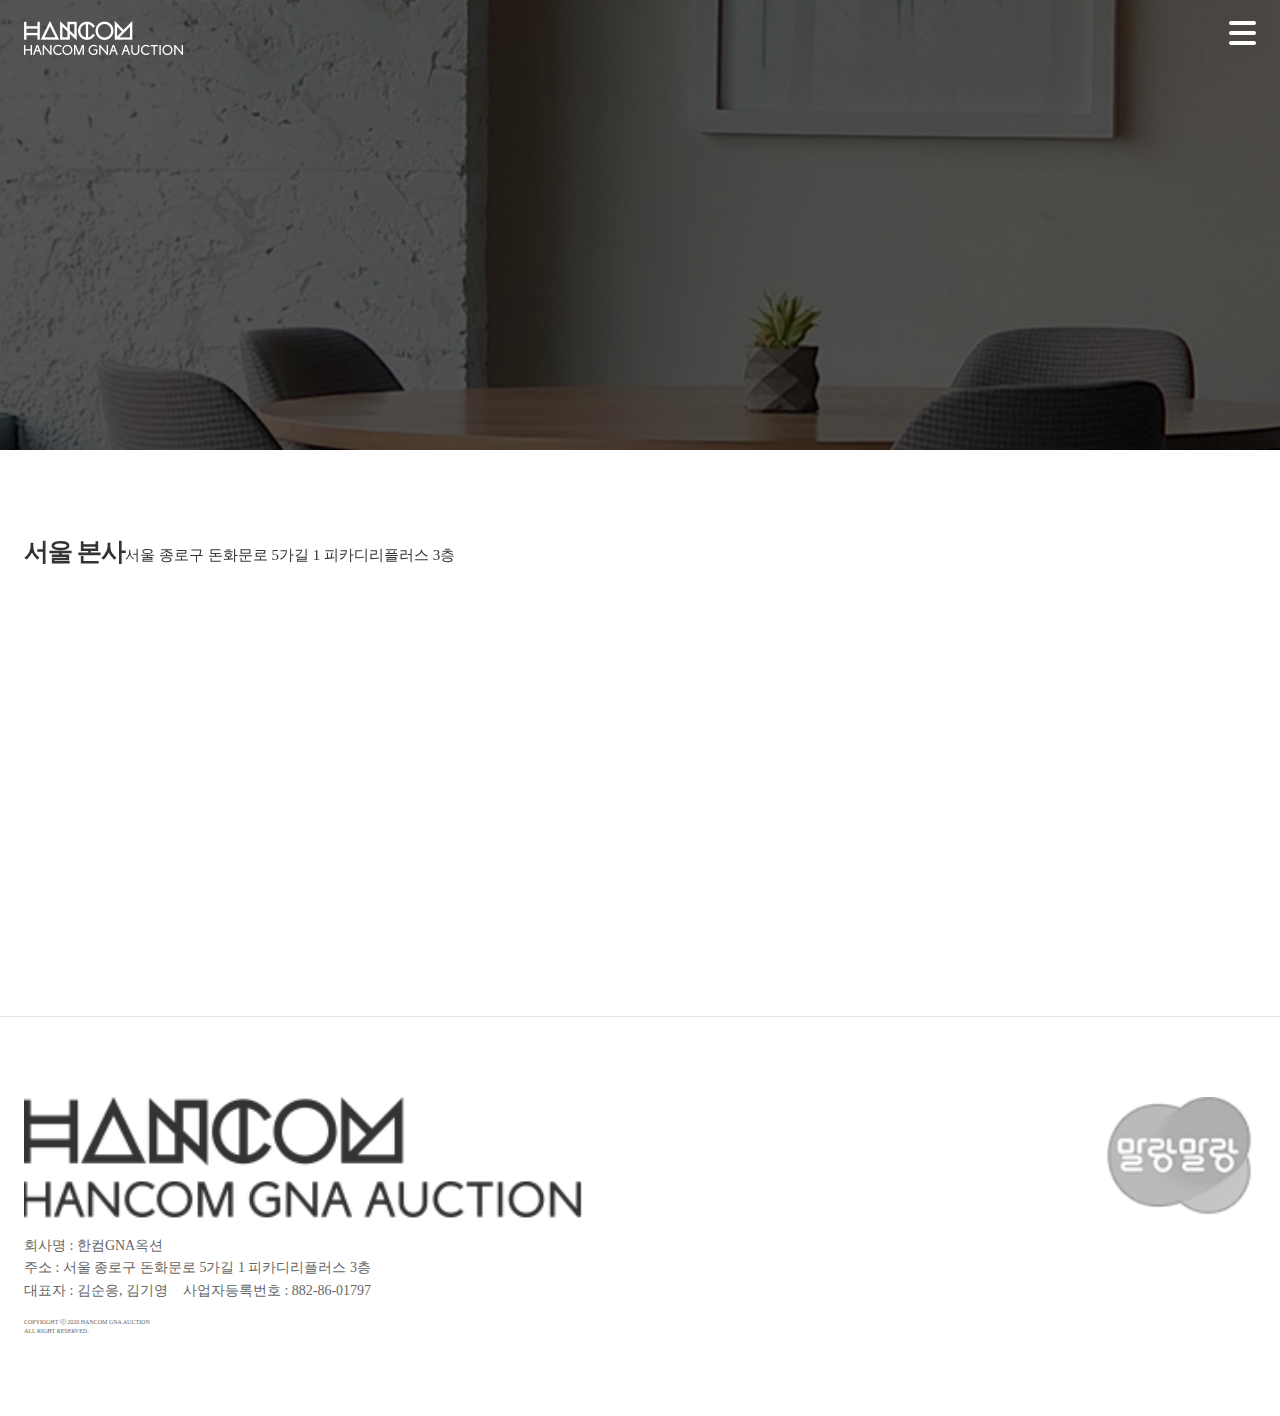
<file: contact.html>
<!DOCTYPE html>
<html lang="ko">
<head>
  <!-- 공통 meta -->
  <meta charset="utf-8">
  <meta name="viewport" content="width=device-width, initial-scale=1.0, user-scalable=no, viewport-fit=cover">
  <meta http-equiv="X-UA-Compatible" content="ie=edge">
  <title>HANCOM GNA AUCTION</title>
  <!-- 공통 css -->
  <link rel="stylesheet" href="css/reset.css" type="text/css">
  <link rel="stylesheet" href="css/sub.css" type="text/css">
  <link rel="stylesheet" href="https://unpkg.com/aos@2.3.1/dist/aos.css" />
</head>

<body>
    <header>
        <div>
            <h1><a href="index.html">HANCOM GNA AUCTION</a></h1>
        </div>
        <div class="burger">
            <a class="menu-trigger">
                <span></span>
                <span></span>
                <span></span>
            </a>
        </div>
        <nav>
            <ul>
                <li><a href="company.html">회사소개</a></li>
                <li><a href="contact.html">오시는길</a></li>
            </ul>
            <div>
                <p>금으로 돈버는 마켓, 골드바인</p>
                <p>지금 바로 시작해보세요!</p>
                <p class="app_down_link">
                    <a href="https://play.google.com/store/apps/details?id=com.hancom.gold" target="_blank">GOLD VINE APP</a>
                </p>
            </div>
        </nav>
    </header>
    <content>
        <section id="sub_visual" class="sub_visual02">
            <div class="inner">
                <h2>Contact Us</h2>
                <div class="pattern">
                    <i class="ico02"></i>
                </div>
            </div>
        </section>
        <section id="contact" class="sub_contents">
            <div class="inner">
                <h3 class="contact_title" data-aos="fade-up">서울 본사<p>서울 종로구 돈화문로 5가길 1 피카디리플러스 3층</p></h3>
            </div>
            <div class="map_area" data-aos="fade-up">
                <iframe src="https://www.google.com/maps/embed?pb=!1m18!1m12!1m3!1d3162.3257991138703!2d126.98907461533153!3d37.57094523163334!2m3!1f0!2f0!3f0!3m2!1i1024!2i768!4f13.1!3m3!1m2!1s0x357ca2ddf8ef0467%3A0xf0de619dee519abb!2z7ISc7Jq47Yq567OE7IucIOyiheuhnOq1rCDrj4jsnZjrj5kg64-I7ZmU66y466GcNeqwgOq4uCAx!5e0!3m2!1sko!2skr!4v1601366179499!5m2!1sko!2skr" frameborder="0" style="border:0;" allowfullscreen="" aria-hidden="false" tabindex="0"></iframe>
            </div>
        </section>
    </content>
    <!-- 공통 script -->
    <footer id="footer">
        <div class="ft_info_area">
            <img class="ft_logo" src="images/ft_logo.png" />
            <div class="ft_txt">
                <p>회사명 : 한컴GNA옥션</p>
                <p><span>주소 : 서울 종로구 돈화문로 5가길 1 피카디리플러스 3층</span><!-- span>전화번호 : 000-000-0000</span><span>팩스 : 000-000-0000</span --></p>
                <p><span>대표자 : 김순응, 김기영</span><span>사업자등록번호 : 882-86-01797</span></p>
            </div>
        </div>
        <div class="ft_copy_area">
            
            <p>COPYRIGHT ⓒ 2020 HANCOM GNA AUCTION<br/>ALL RIGHT RESERVED.</p>
        </div>
    </footer>
    <script src="js/jquery.js"></script>
    <script src="https://unpkg.com/aos@2.3.1/dist/aos.js"></script>
    <script>
        AOS.init({
            easing: 'ease-in-out',
            duration: 1000,
        });
    </script>
    <script>
		$(document).ready(function(){
			setTimeout(function() { 
			    $('#sub_visual h2').addClass('on'); 			    
			}, 150);
		    setTimeout(function() { 
			    $('#sub_visual .pattern').addClass('on'); 			    
			}, 300);
		});
    </script>
    <script>
        var burger = $('.menu-trigger');
    burger.each(function(index){
        var $this = $(this);
        
        $this.on('click', function(e){
            e.preventDefault();
            $(this).toggleClass('active-' + (index+1));
            if($(this).hasClass('active-1')){
                $('nav').show();
                $('html, body').toggleClass("not_scroll")
                $("header").addClass("scroll");
                $('.menu-trigger span').css('background-color','black')
            }
            else if($(document).scrollTop() > 1){
                $('nav').hide();
                $("header").addClass("scroll")
                $('html, body').toggleClass("not_scroll")
            }
            else{
                $('nav').hide();
                $('html, body').toggleClass("not_scroll")
                $("header").removeClass("scroll")
                $('.menu-trigger span').css('background-color','white')
            }
        })
    });
    // 헤더 스크롤 이벤트
	window.onscroll = function(){
		if($(document).scrollTop() > 1){
            $("header").addClass("scroll");
            $('.menu-trigger span').css('background-color','black')
            
		}else{
            $("header").removeClass("scroll");
            $('.menu-trigger span').css('background-color','white')
            
		}
    }
    </script>
</body>

</html>
</file>
<file: css/style.css>
.menu-trigger {
	margin-right:1.5rem;
	margin-bottom:0px;
}
.menu-trigger,
.menu-trigger span {
	display: inline-block;
	transition: all .4s;
	box-sizing: border-box;
}

.menu-trigger {
	position: relative;
	width:1.7rem;
	height:1.5rem;
}

.menu-trigger span {
	position: absolute;
	left: 0;
	width: 100%;
	height: 4px;
	background-color: white;
	border-radius: 4px;
}

.menu-trigger span:nth-of-type(1) {
	top: 0;
}

.menu-trigger span:nth-of-type(2) {
	top:10px;
}

.menu-trigger span:nth-of-type(3) {
	bottom: 0;
}

/* type-01 */
/* 중앙 라인이 고정된 자리에서 투명하게 사라지며 상하라인 회전하며 엑스자 만들기 */
.menu-trigger.active-1 span:nth-of-type(1) {
	-webkit-transform: translateY (10px) rotate (-45deg);
	transform: translateY(10px) rotate(-45deg);
}

.menu-trigger.active-1 span:nth-of-type(2) {
	opacity: 0;
}

.menu-trigger.active-1 span:nth-of-type(3) {
	-webkit-transform: translateY(-10px) rotate(45deg);
	transform: translateY(-10px) rotate(45deg);
}

nav{display:none;background:white;height:100vh;}
nav ul{margin-top:20%;text-align:center;}
nav ul li{font-size:30px}
nav ul li a{color:#222}
nav ul li:last-child{margin-top:3rem}
nav div:last-child{position:fixed;bottom:0;text-align:center;background:url('../images/bg_nav_bottom.png') 0 bottom no-repeat;background-size:100% 100%;width:100%;height:40%;
	padding-top:2rem}
nav div:last-child p{font-weight:bold;color:#222;font-size:18px;}
nav .active{display:block}
.not_scroll{overflow-y: hidden; overflow-x: hidden;}
.n_scroll{overflow-y:scroll; overflow-x: scroll;}
header{position:fixed;top:0;z-index:999;width:100%;}
header h1{display:inline-block;margin:1.3rem 0 0 1.5rem;height:34px;background:url('../images/img_logo.png') no-repeat 0 0;width:159px;}
header h1 a{opacity:0;}
.app_down_link{background:#222;text-align:center;padding:5px 0 9px;width:10rem;margin:10px auto 0;}
.app_down_link a{color:white;font-size:12px}
header.scroll {background-color: #fff; border-bottom: 1px solid #ddd;}
header.scroll h1{background-image: url('../images/img_logo_on.png');margin-bottom:1.3rem}
.burger{position: absolute;right:0;top:1.3rem}
/* 비주얼 슬라이드 */
#visual {height:100vh;}
#visual .swiper-slide {background-repeat: no-repeat; background-position: 0 0; background-size: cover;}
#visual .slide01 {background-image: url(../images/img_top_visual1.png);}
#visual .slide02 {background-image: url(../images/img_top_visual2.png);}
#visual .slide03 {background-image: url(../images/img_top_visual3.png);}
#visual .swiper-slide .inner { height: 100%;}
#visual .swiper-slide .txt_box {position: absolute; top:40%; transform: translateY(-50%);text-align:center;width:100%}
#visual .swiper-slide .txt_box strong {opacity: 0; display: block; font-size:2.4rem; color: #fff;}
#visual .swiper-slide .txt_box p {opacity: 0; margin:20px 0 0 0; font-size:1.5rem; color: #fff;}
#visual .swiper-slide .txt_box p:last-child{font-size:1.4rem;color:white;text-decoration:underline;margin-top:3rem}
#visual .swiper-slide .txt_box p:last-child a{color:white}
#visual .swiper-pagination {bottom: 7%; height: 2px;}
#visual .swiper-pagination .swiper-pagination-bullet {opacity: 1; margin: 0 2.5px; width: 10px; height: 2px; border-radius: 0; background-color: rgba(255,255,255,0.7); vertical-align: top;}
#visual .swiper-pagination .swiper-pagination-bullet-active {width:20px; background-color: #fff;}
#visual .swiper-slide-active .txt_box strong {animation: opacityAnimation 1s .5s ease 1 forwards;}
#visual .swiper-slide-active .txt_box p {animation: opacityAnimation 1s 1s ease 1 forwards;}

#visual .swiper-slide .pattern {width:100%;position:absolute;bottom:-15px;}
#visual .swiper-slide .pattern i {opacity: 0; display: block;background-repeat: no-repeat; background-position: 0 0;float:right;background-size: cover;}

#visual .slide01 .pattern .circle {margin:-6.9rem 1.5rem 0 0;width:110px;height:110px; background-image: url(../images/visu01_pattern_circle.png);}
#visual .slide01 .pattern .m {margin:-3rem 3rem 0 0;width:120px; height:127px; background-image: url(../images/visu01_pattern_m.png);}

#visual .slide02 .pattern .h {margin:-6.9rem 5rem 0 0;width:80px;height:80px; background-image: url(../images/visu02_pattern_h.png);}
#visual .slide02 .pattern .c {margin:-3rem 1.5rem 0 0;width:135px; height:135px; background-image: url(../images/visu02_pattern_c.png);}

#visual .slide03 .pattern .circle {margin:-3rem 1.5rem 0 0;width:135px; height:135px; background-image: url(../images/visu03_pattern_circle.png);}
#visual .slide03 .pattern .triangle {margin:-6.9rem 5rem 0 0;width:80px;height:80px; background-image: url(../images/visu03_pattern_triangle.png);}

#visual .swiper-slide-active .pattern .ico01 {animation: slideUpAnimation 1s 0.5s ease 1 forwards;}
#visual .swiper-slide-active .pattern .ico02 {animation: slideUpAnimation 1s 1s ease 1 forwards;}

@-webkit-keyframes opacityAnimation {
    from { opacity:0;}
    to { opacity:1;}
}
@-moz-keyframes opacityAnimation {
    from { opacity:0;}
    to { opacity:1;}
}
@-o-keyframes opacityAnimation {
    from { opacity:0;}
    to { opacity:1;}
}
@keyframes opacityAnimation {
    from { opacity:0;}
    to { opacity:1;}
}

@-webkit-keyframes slideUpAnimation {
    from { opacity:0; top: 20px;}
    to { opacity:1; top: 0;}
}
@-moz-keyframes slideUpAnimation {
    from { opacity:0; top: 20px;}
    to { opacity:1; top: 0;}
}
@-o-keyframes slideUpAnimation {
    from { opacity:0; top: 20px;}
    to { opacity:1; top: 0;}
}
@keyframes slideUpAnimation {
    from { opacity:0; top: 20px;}
    to { opacity:1; top: 0;}
}
/* 메인 타이틀 */
.main_title {margin: 0 0 1.5rem; text-align: center;}
.main_title h2 {font-size:25px; font-weight: 600; color: #222;}
.main_title p {font-size:18px; color: #222; font-weight: 600;}

/* 포털서비스 */
#service {padding:5rem 0 0;}
#product {position: relative;}
#product:before {display: block; position: absolute; top: 0; left: 0; width:100%; height:20rem;background-color: #ffdc35; content: '';}
#product .swiper-slide  {opacity: 0 !important; position: relative;}
#product .swiper-slide .inner:after {display: block; clear: both; *zoom: 1; content: '';}
#product .swiper-slide .inner .txt_box {padding:3.5rem 3rem 2.5rem 3rem;text-align:center}
#product .swiper-slide .inner .txt_box span {display: block; margin: 0 0 10px; font-size:16px; color: #333;}
#product .swiper-slide .inner .txt_box strong {display: block; font-size:18px; color: #333;}
#product .swiper-slide .inner .txt_box p {margin: 30px 0 0; font-size:12px; font-weight: 300; color: #333;}
#product .swiper-slide .img_box {position: relative;width:200px;left:2.5rem;z-index:1;}
#product .swiper-slide .img_box img {display: block;width:100%}
#product .swiper-slide .prd_img {width:100%;position: relative;z-index:2;float:right;text-align:right;}
#product .swiper-slide .prd_img img{display: block;width:150px}
#product .swiper-slide-active {opacity: 1 !important;}
#product .page_inner {position: absolute; margin: 0 auto; top:25%; left: 0; right: 0; height: 32px;}
#product .page_inner .swiper-pagination {top: 0; left: 0; bottom: auto; width: auto; text-align: left; font-size: 27px; color: #333;}
#product .page_inner .swiper-button {top: 5px; right: auto; margin-top: 0; width: 11px; height: 22px; background-repeat: no-repeat; background-position: 0 0; background-size: cover;}
#product .page_inner .swiper-button-prev {left:1.5rem; background-image: url(../images/arrow_prev.png);}
#product .page_inner .swiper-button-next {right:1.5rem; background-image: url(../images/arrow_next.png);}
#product .page_inner .swiper-button-prev:after, #product .page_inner .swiper-container-rtl .swiper-button-next:after {display: none;}
#product .page_inner .swiper-button-next:after, #product .page_inner .swiper-container-rtl .swiper-button-prev:after {display: none;}

.section_con {position: relative;}
.section_con:after {display: block; clear: both; *zoom: 1; content: '';}
.section_con .txt_box h3 {display: block; font-size:30px; font-weight: 600; color: #333;}
.section_con .txt_box p {margin:1rem 0 0; font-size:14px;color: #666;}
.section_con .img_box {position: relative;}
.section_con .img_box img {vertical-align: top;}
.section_con .img_box .img01 {width: 100%;}
.section_con .img_box .img02 {position: absolute;}

/* 금감정시스템 */
#appraise {position: relative;padding:5rem 0 0; background: #fff url(../images/appraise_bg.png) left 1.5rem top 5rem no-repeat;background-size:90px 90px;}
#appraise .main_title {text-align:center;}
#appraise .section_con .txt_boxz {text-align:center;}
#appraise .section_con .img_box{background:url(../images/blockchain_bg.png) no-repeat right 0 bottom -5px / contain;background-size:100px 130px;padding-bottom:50px}
#appraise .section_con .img_box .img01{width:calc(100% - 3rem);padding-left:3rem;overflow: hidden;margin-top:2rem}
#appraise .section_con .img_box .img02 {clear:both;width:50%;position: relative;left:0;margin-top:2rem;}

/* 블록체인 */
#blockchain {padding-top:3rem;}
#blockchain .section_con .txt_box {text-align:center;}
#blockchain .section_con .img_box {width:100%;margin-top:2rem}

/* 안전시스템 */
#safe {padding:5rem 0 0;}
#safe .section_con .txt_box {margin-left:1.5rem}
#safe .section_con{ background:url(../images/safe_bg.png) no-repeat left 0 bottom -5px / contain;background-size:142px 142px;padding-bottom:50px}
#safe .section_con .img_box .img01{width:calc(100% - 3rem);padding-right:3rem;overflow: hidden;margin-top:2rem}
#safe .section_con .img_box .img02 {clear:both;width:50%;position: relative;right:0;margin-top:2rem;float:right}


/* 회사소개 */
#company {position: relative; margin:5rem 0 0; padding:50px 0px;}
#company:before {position: absolute; top: 0; right: 0; width:100%; height: 50%; background-color: #365ee5; z-index: -1; content: '';}
#company .inner:after {display: block; clear: both; *zoom: 1; content: '';}
#company .img_box {position: relative; overflow: hidden; width:90%;top:30px;margin:0 auto}
#company .img_box:before {display: block; padding-top: 62.814%; content: '';}
#company .img_box img {position: absolute; top: 0; left: 0; width: 100%; height: 100%; vertical-align: top;}
#company .txt_box {float: left; width:100%;text-align:center;}
#company .txt_box strong {display: block;font-family: 'Poppins', sans-serif; font-size: 21px; font-weight: 500; color: #fff;}
#company .txt_box a {margin-top:30px;position: relative; display: inline-block;font-family: 'Poppins', sans-serif; font-size: 20px; font-weight: 500; color: #fff; letter-spacing: -0.02em; 
    border: 2px solid #365ee5; border-bottom: 2px solid #fff; -webkit-transition: all .3s ease; -moz-transition: all .3s ease; -ms-transition: all .3s ease; -o-transition: all .3s ease; transition: all .3s ease;}
#company .txt_box a:before {visibility: hidden; opacity: 0; position: absolute; top: 50%; right: 15px; transform: translateY(-50%) rotate(45deg); width: 8px; height: 8px; 
    border-top: 2px solid #365ee5; border-right: 2px solid #365ee5; -webkit-transition: all .3s ease; -moz-transition: all .3s ease; -ms-transition: all .3s ease; -o-transition: all .3s ease; transition: all .3s ease; content: '';}
#company .txt_box a:hover {padding: 0 30px 0 20px; border: 2px solid #fff; background-color: #fff; color: #365ee5; border-radius: 25px;}
#company .txt_box a:hover:before {visibility: visible; opacity: 1;}

/* 앱 스토어 다운 */
#app {position: relative; overflow: hidden;padding:5rem 0 20rem 0; margin:5rem 0 0;background: #ffe536 url(../images/app_down_bg.png) no-repeat 0 bottom / contain;background-size:75%}
#app .txt_box {text-align:center;}
#app .txt_box p {font-size:14px; color: #333;}
#app .txt_box strong {display: block; margin: 20px 0 30px; font-size:24px;color: #333;}
#app .txt_box a {margin:0 auto;display: block; width:70%;padding:15px 0; font-family: 'Poppins', sans-serif; font-size: 17px; font-weight: 700; 
	color: #fff; background-color: #222; letter-spacing: 0;}

#app .txt_box a + a {margin: 20px 0 0;}
#app .txt_box a i {display: inline-block; margin: 0 20px 0 0; width: 24px; height:24px; vertical-align: top; background-repeat: no-repeat; background-position: center center;}
#app .txt_box a i.ico_google {background-image: url(../images/ico_google.png);}
#app .txt_box a i.ico_apple {background-image: url(../images/ico_apple.png);}
#app .hand_img {position: absolute; right:0%; bottom: -7.3%; width:75%;}

/* Footer */
#footer {padding:5rem 1.5rem;}
#footer:after {display: block; clear: both; *zoom: 1; content: '';}
#footer .ft_info_area {width:100%;text-align:left;font-size:1.4rem;}
#footer .ft_info_area .ft_logo {display: block;width:100%}
#footer .ft_info_area p {line-height: 1.6; color: #666;}
#footer .ft_info_area p span + span {margin: 0 0 0 15px;}
#footer .ft_copy_area p {line-height: 1.5;color: #666;}
#footer .ft_txt{clear:both;text-align:left;margin:1rem 0;font-size:1.4rem;}
</file>
<file: css/sub.css>
.menu-trigger {
	margin-right:1.5rem;
	margin-bottom:0px;
}
.menu-trigger,
.menu-trigger span {
	display: inline-block;
	transition: all .4s;
	box-sizing: border-box;
}

.menu-trigger {
	position: relative;
	width:1.7rem;
	height:1.5rem;
}

.menu-trigger span {
	position: absolute;
	left: 0;
	width: 100%;
	height: 4px;
	background-color: white;
	border-radius: 4px;
}

.menu-trigger span:nth-of-type(1) {
	top: 0;
}

.menu-trigger span:nth-of-type(2) {
	top:10px;
}

.menu-trigger span:nth-of-type(3) {
	bottom: 0;
}

/* type-01 */
/* 중앙 라인이 고정된 자리에서 투명하게 사라지며 상하라인 회전하며 엑스자 만들기 */
.menu-trigger.active-1 span:nth-of-type(1) {
	-webkit-transform: translateY (10px) rotate (-45deg);
	transform: translateY(10px) rotate(-45deg);
}

.menu-trigger.active-1 span:nth-of-type(2) {
	opacity: 0;
}

.menu-trigger.active-1 span:nth-of-type(3) {
	-webkit-transform: translateY(-10px) rotate(45deg);
	transform: translateY(-10px) rotate(45deg);
}

nav{display:none;background:white;height:100vh;}
nav ul{margin-top:20%;text-align:center;}
nav ul li{font-size:30px}
nav ul li a{color:#222}
nav ul li:last-child{margin-top:3rem}
nav div:last-child{position:fixed;bottom:0;text-align:center;background:url('../images/bg_nav_bottom.png') 0 bottom no-repeat;background-size:100% 100%;width:100%;height:40%;
	padding-top:2rem}
nav div:last-child p{font-weight:bold;color:#222;font-size:18px;}
nav .active{display:block}
.not_scroll{overflow-y: hidden; overflow-x: hidden;}
.n_scroll{overflow-y:scroll; overflow-x: scroll;}
header{position:fixed;top:0;z-index:999;width:100%;}
header h1{display:inline-block;margin:1.3rem 0 0 1.5rem;height:34px;background:url('../images/img_logo.png') no-repeat 0 0;width:159px;}
header h1 a{opacity:0;}
.app_down_link{background:#222;text-align:center;padding:5px 0 9px;width:10rem;margin:10px auto 0;}
.app_down_link a{color:white;font-size:12px}
header.scroll {background-color: #fff; border-bottom: 1px solid #ddd;}
header.scroll h1{background-image: url('../images/img_logo_on.png');margin-bottom:1.3rem}
.burger{position: absolute;right:0;top:1.3rem}


#sub_visual {width: 100%; height:50vh; background-repeat: no-repeat; background-position: center center; background-size: cover;}
#sub_visual.sub_visual01 {background-image: url(../images/sub_visual01.png);}
#sub_visual.sub_visual02 {background-image: url(../images/sub_visual02.png);}
#sub_visual .inner {position: relative; height: 100%;}
#sub_visual .inner h2 {opacity: 0; position: absolute; font-family: 'Poppins'; font-size:25px; font-weight: 600; color: #fff; letter-spacing: 0;top:40%;left:1.5rem}
#sub_visual .inner .ico {opacity: 0; display: block; position: absolute; bottom: 135px; right: 0; width: 195px; height: 194px; background: url(../img/sub/sub_visual_icon.png) no-repeat 0 0; content: '';}
#sub_visual .inner h2.on {animation: opacityAnimation 1s .5s ease 1 forwards;}
#sub_visual .inner .ico.on {animation: opacityAnimation 1s .5s ease 1 forwards;}
#sub_visual .inner .pattern {position: absolute; top:45%; transform: translateY(-50%); right:2rem;}
#sub_visual .inner .pattern i {opacity: 0; display: block; float: left; background-repeat: no-repeat; background-position: 0 0; vertical-align: top;}
#sub_visual .inner .pattern .ico01 {margin: 4px 0 0; width:96px; height: 96px; background-image: url(../images/sub_visual_icon.png);background-size:contain;}
#sub_visual .inner .pattern.on .ico01 {animation: opacityAnimation 1s .5s ease 1 forwards;}

#sub_visual .inner .pattern .ico02 {margin: 4px 0 0; width:96px; height: 96px; background-image: url(../images/sub_visual_icon2.png);background-size:contain;}
#sub_visual .inner .pattern.on .ico02 {animation: opacityAnimation 1s .5s ease 1 forwards;}
@-webkit-keyframes opacityAnimation {
    from { opacity:0;}
    to { opacity:1;}
}
@-moz-keyframes opacityAnimation {
    from { opacity:0;}
    to { opacity:1;}
}
@-o-keyframes opacityAnimation {
    from { opacity:0;}
    to { opacity:1;}
}
@keyframes opacityAnimation {
    from { opacity:0;}
    to { opacity:1;}
}

/* sub contents */
.sub_contents {padding:5rem 0 0;}
/* 회사소개 */
.company .txt_box h3 {font-size:24px; color: #333;text-align:center;padding:0 1.5rem;}
.company .txt_box p {margin:25px 0 0;font-size:12px; color: #333;padding:0 1.5rem}
.company .txt_box img {display: block; margin:20px 0 0;}
.business {position: relative; margin:5rem 0 0; background-color: #ffdc35;}
.business .inner {position: relative; z-index: 1;}
.business .inner ul {padding:5rem 0;}
.business .inner ul:after {display: block; clear: both; *zoom: 1; content: '';}
.business .inner ul li {width:100%; text-align: center;}
.business .inner ul li i {display: block;width:92px; height:92px;background-size:cover;margin:0 auto 1.5rem auto}
.business .inner ul li:nth-child(1) i {background-image: url(../images/ico_service01.png);}
.business .inner ul li:nth-child(2) i {background-image: url(../images/ico_service02.png);}
.business .inner ul li:last-child{margin-top:5rem}
.business .inner strong {display: block; font-size: 26px; color: #333;}
.business .inner ul li p {margin:12px 0 0; font-size:14px;color: #333;}
.business .bg_text {position: absolute; top:0%; transform: translateY(-50%); left:1.5rem; right: 0; margin: 0 auto; font-family: 'Poppins'; 
    font-size:50px; font-weight: 600; color:#222;}

.service h3 {padding:5rem 0 0; font-family: 'Poppins'; font-size:32px; font-weight: 600; color: #222;text-align:center;}
.service ul {overflow: hidden; width: 100%; margin-top:3rem}
.service ul li {display: block; width: 100%;clear:both;text-align:center;margin-bottom:3rem}
.service ul li img{width:90%}

.service .txt_box {margin:24px 0 0;}
.service .txt_box strong {display: block; font-size:21px; color: #333;}
.service .txt_box p {margin: 20px 0 0; font-size:14px;color: #333;}


/* 오시는 길 */
#contact .contact_title {font-size:25px; font-weight: 600; color: #333;margin-left:1.5rem}
#contact .contact_title p {display: inline-block; margin:1rem 0 0 0; font-size:15px; font-weight: 400; color: #333;}
#contact .map_area {margin:3rem auto 5rem auto; width:90%; height:20rem;}
#contact .map_area iframe {width: 100%; height: 100%; vertical-align: top;}


/* Footer */
#footer {padding:5rem 1.5rem;border-top:1px solid #e6e6e6}
#footer:after {display: block; clear: both; *zoom: 1; content: '';}
#footer .ft_info_area {width:100%;text-align:left;font-size:1.4rem;}
#footer .ft_info_area .ft_logo {display: block;width:100%}
#footer .ft_info_area p {line-height: 1.6; color: #666;}
#footer .ft_info_area p span + span {margin: 0 0 0 15px;}
#footer .ft_copy_area p {line-height: 1.5;color: #666;}
#footer .ft_txt{clear:both;text-align:left;margin:1rem 0;font-size:1.4rem;}
</file>
